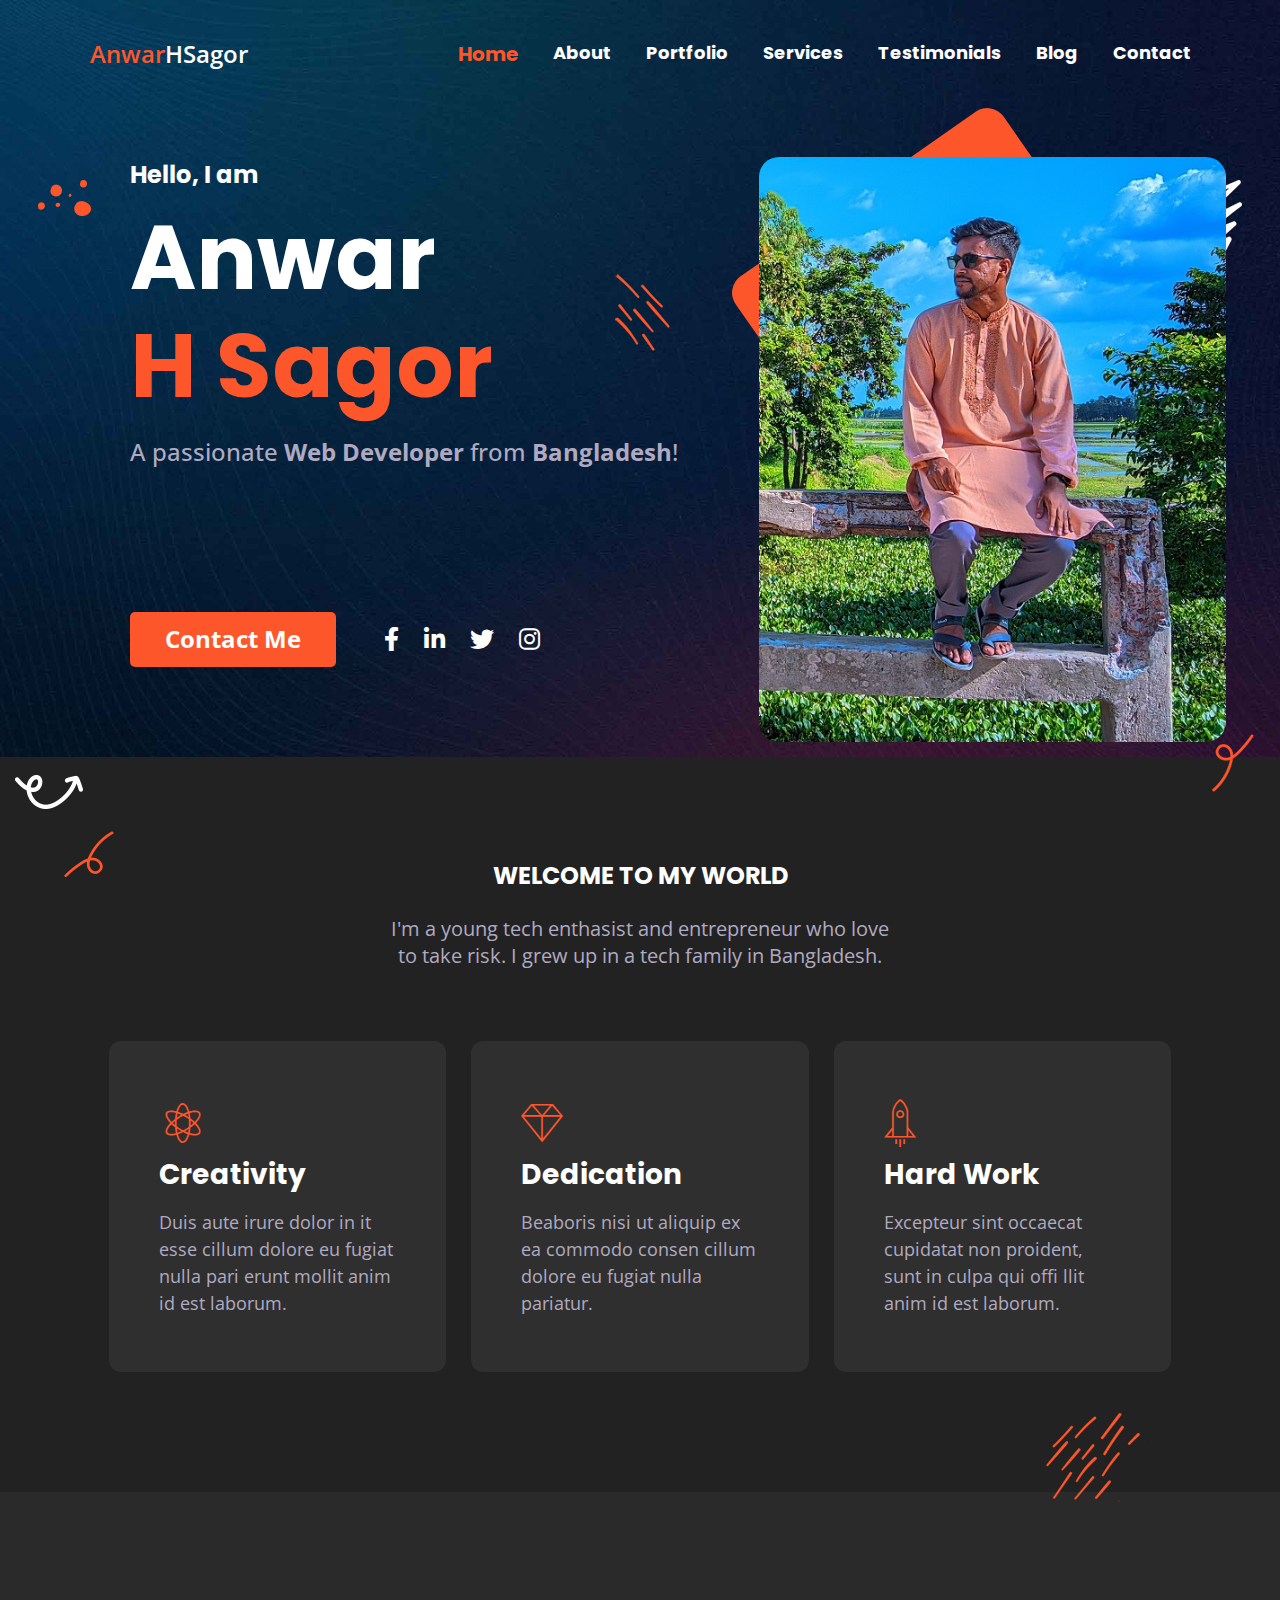
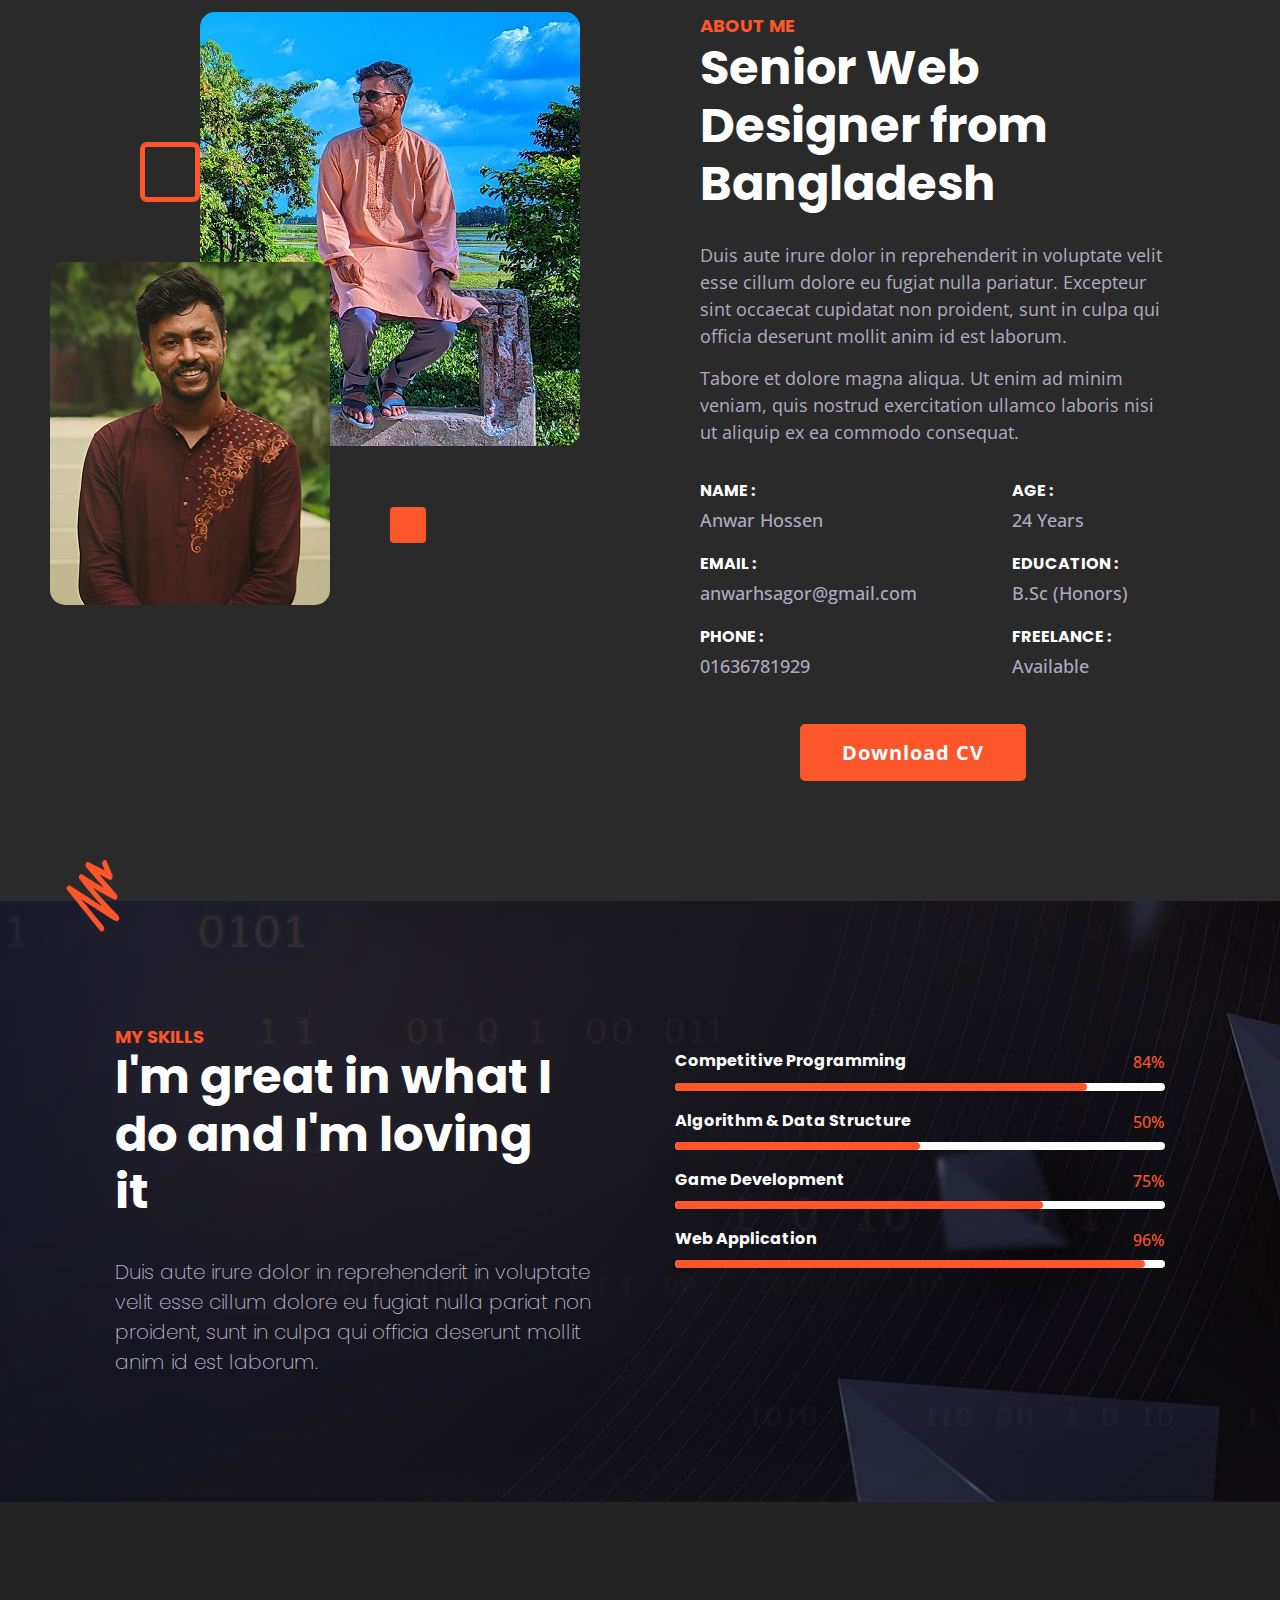
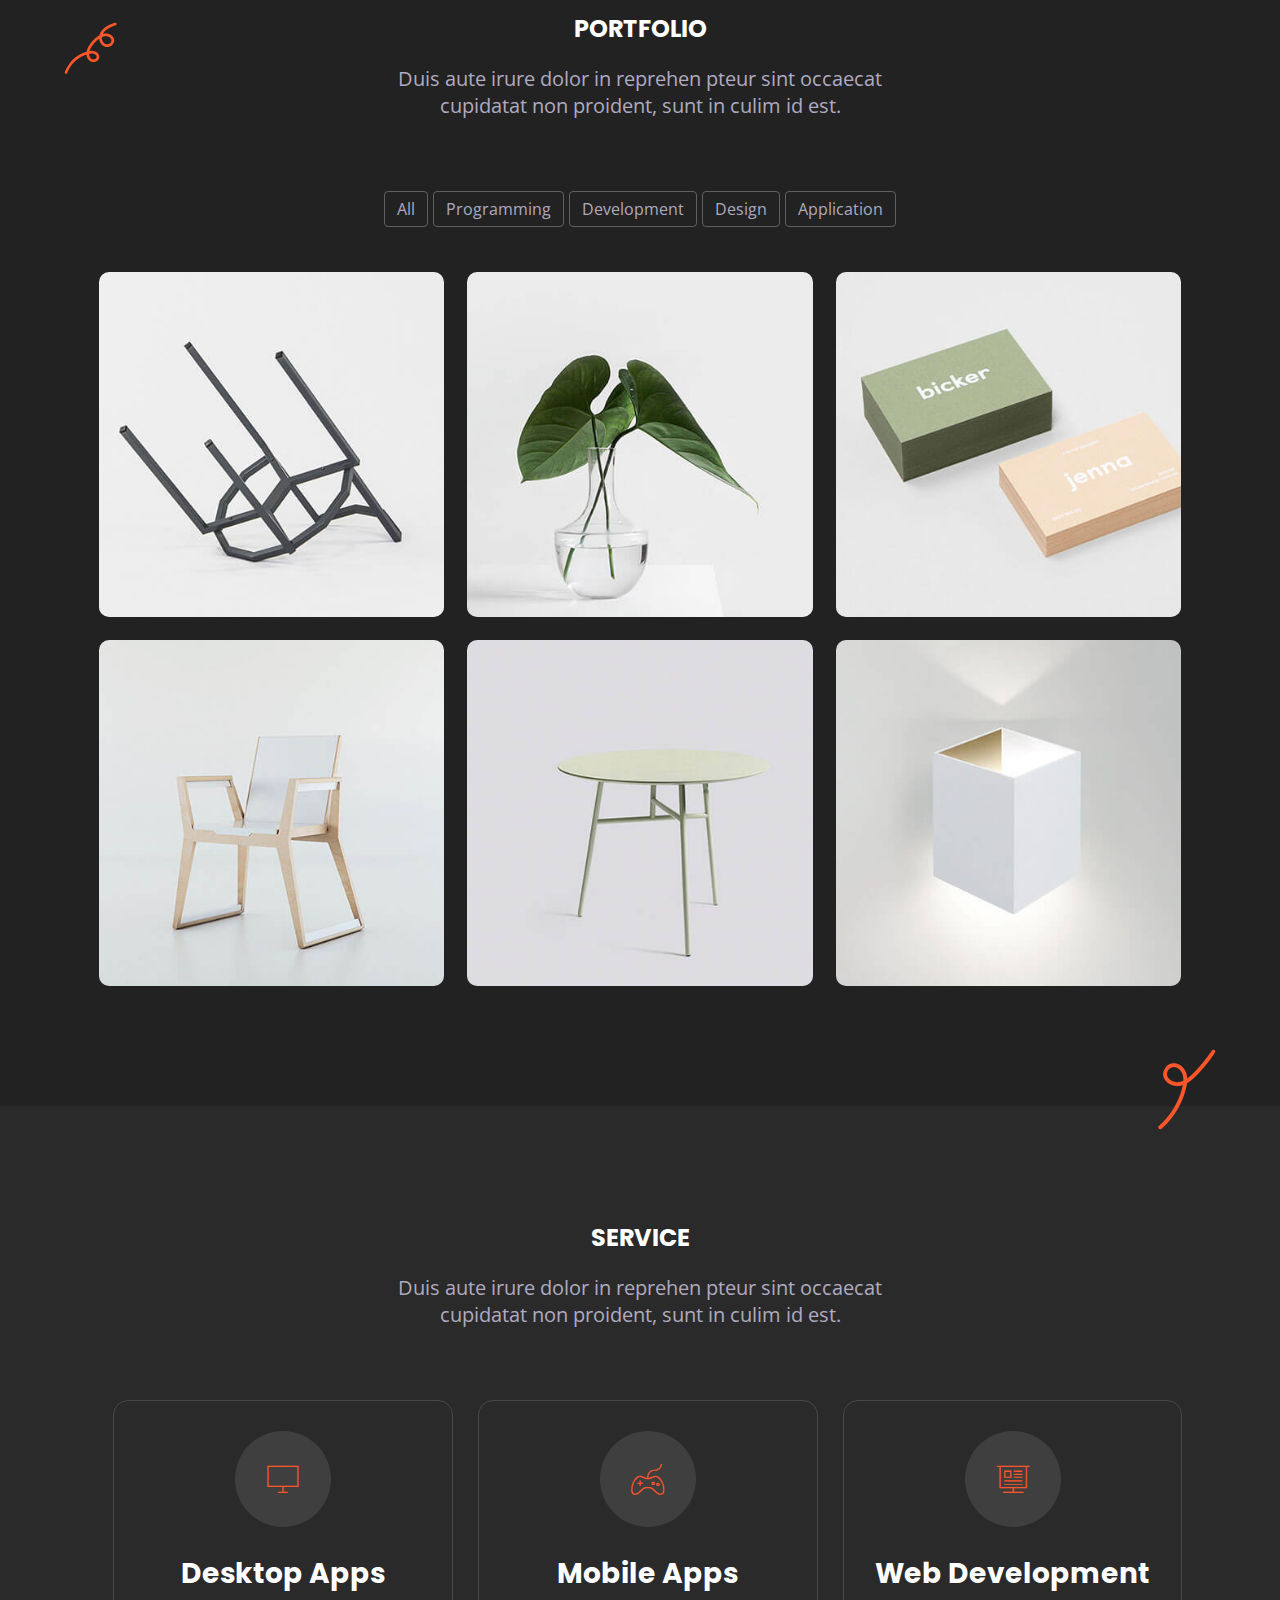
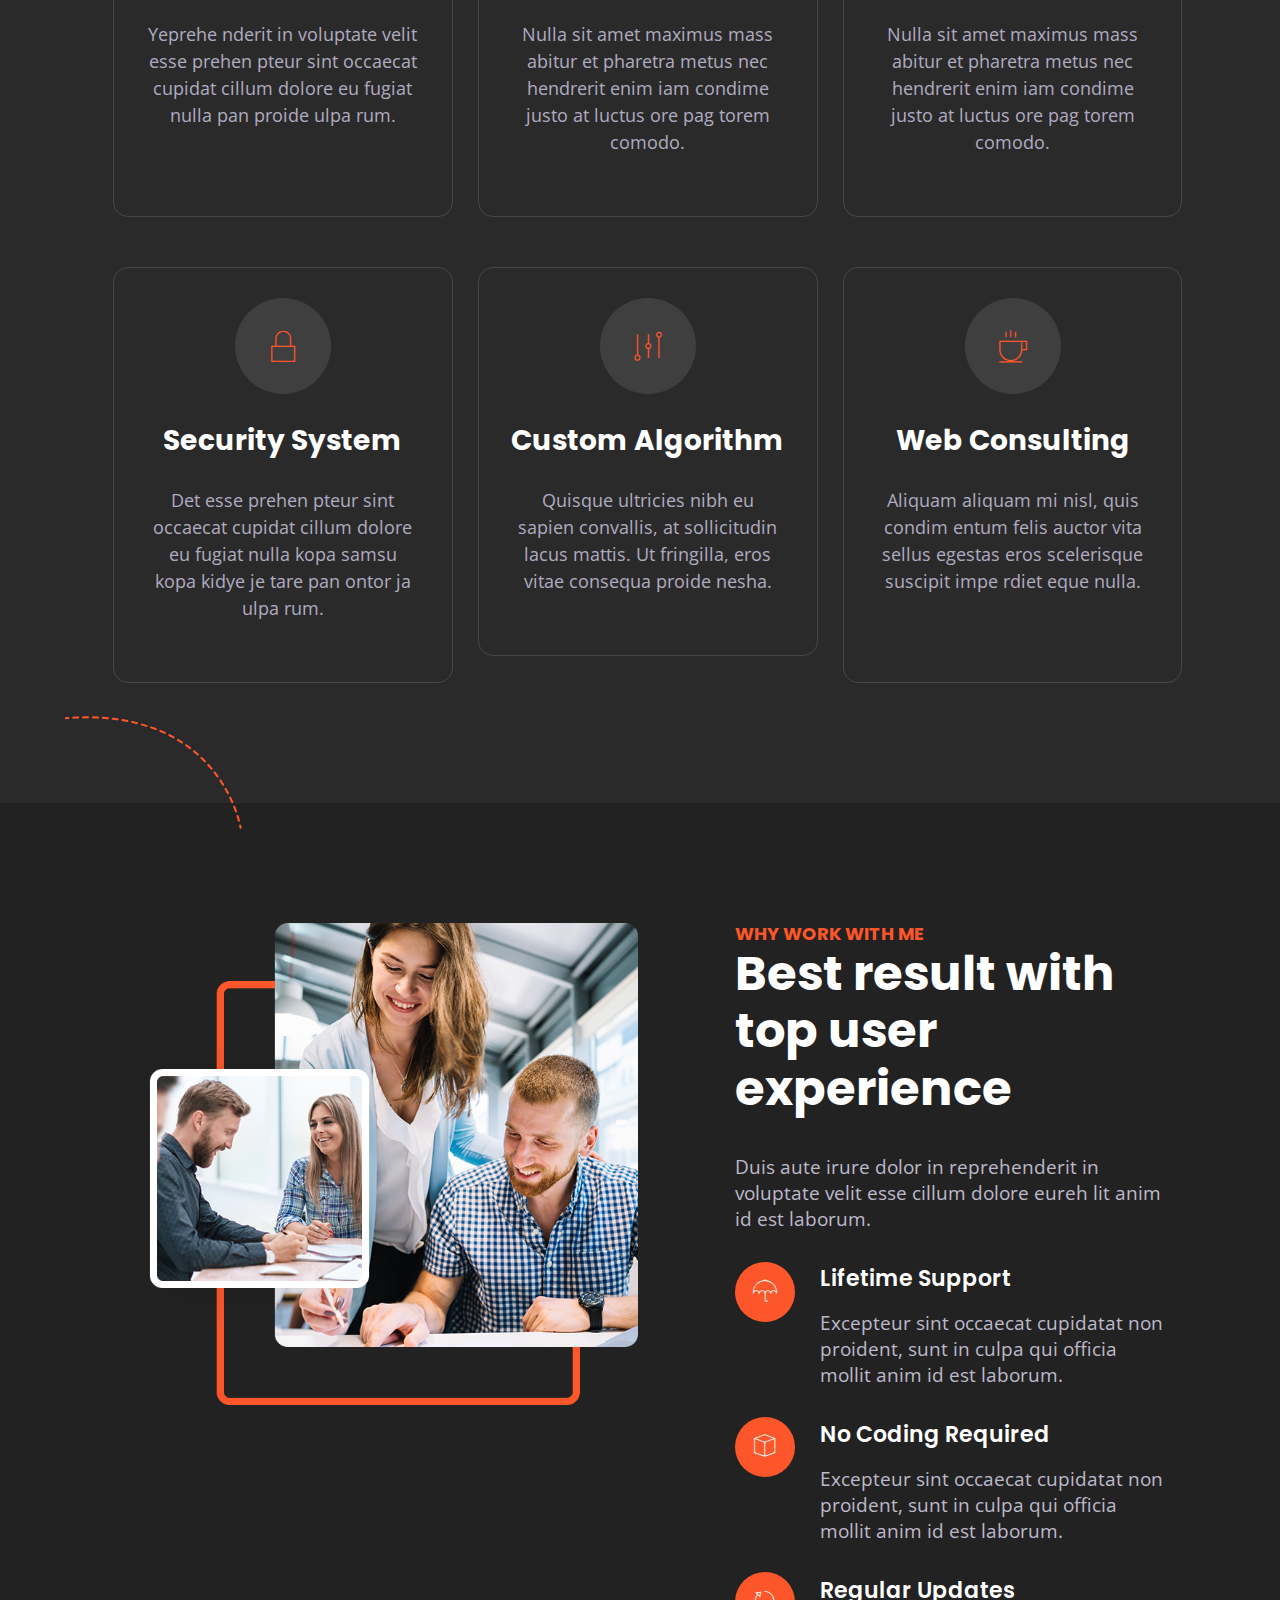
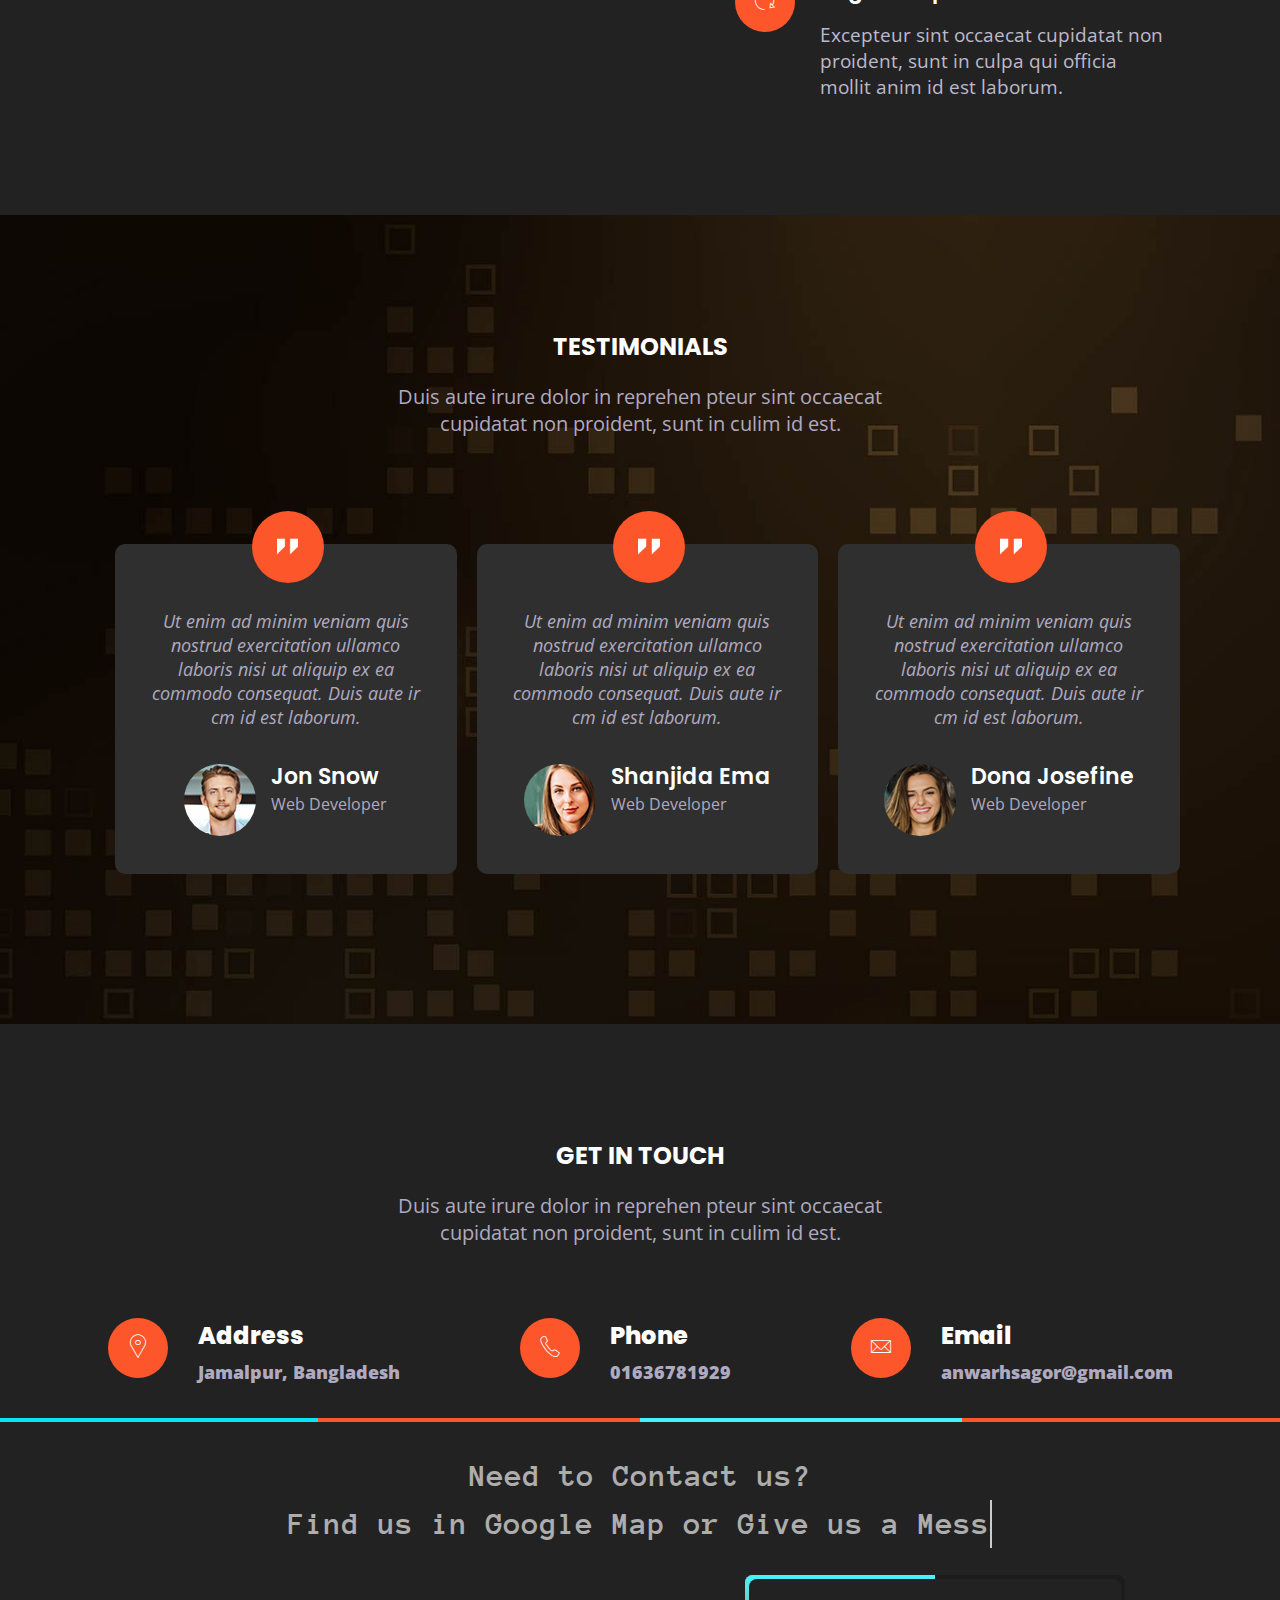
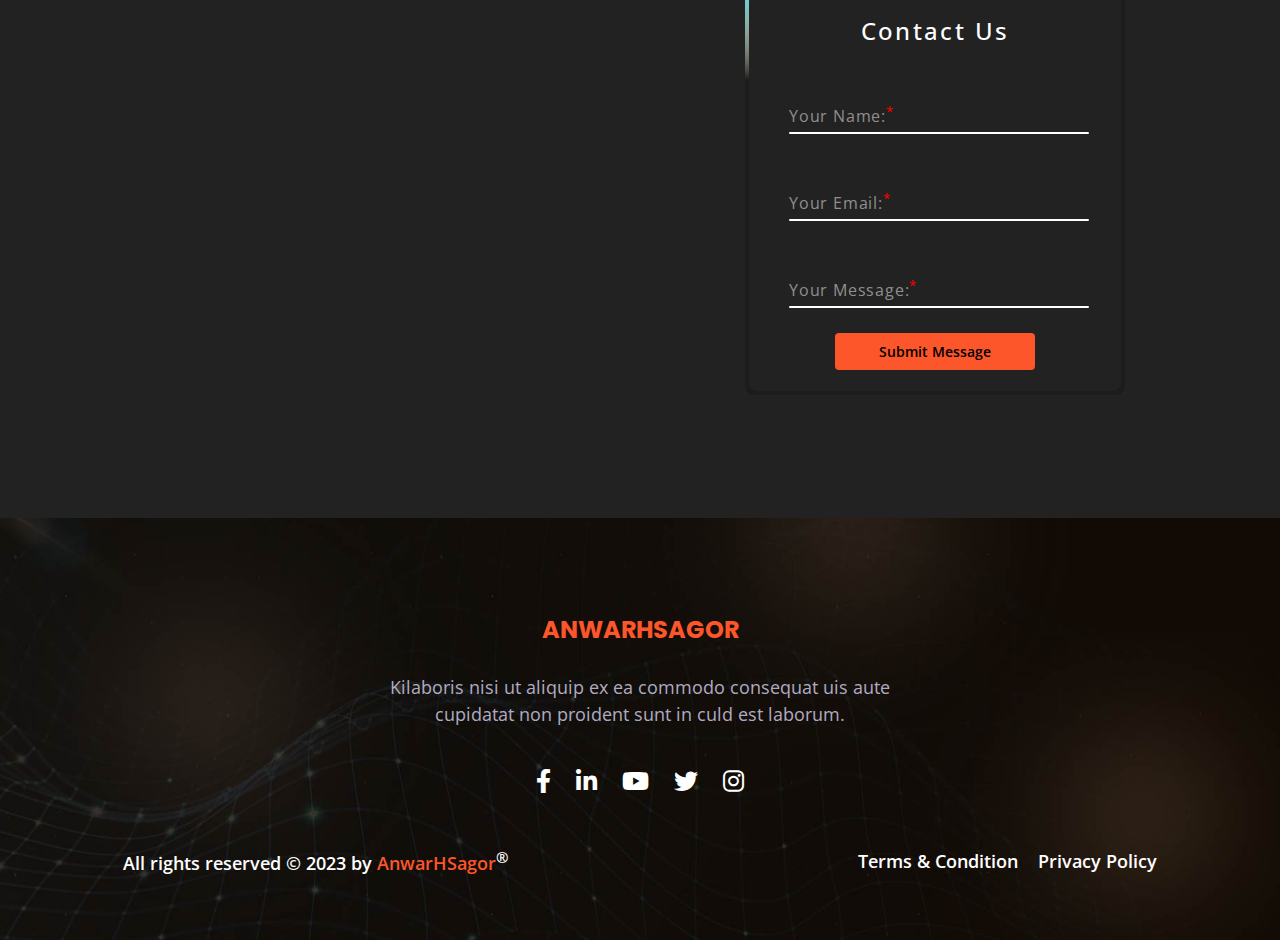
<file: index.html>
<!DOCTYPE html>
<html lang="en">
  <head>
    <meta charset="UTF-8" />
    <meta name="viewport" content="width=device-width, initial-scale=1.0" />
    <link rel="stylesheet" href="./css/all.min.css" />
    <link rel="stylesheet" href="./pe-icon-7-stroke/css/pe-icon-7-stroke.css" />
    <link rel="stylesheet" href="./pe-icon-7-stroke/css/helper.css" />
    <link rel="stylesheet" href="./css/style.css" />
    <link rel="stylesheet" href="./css/responsive.css" />
    <link rel="icon" href="./images/icon.png" />
    <title>Anwar's Portfolio</title>
  </head>
  <body>
    <!--Start of Homepage-->
    <section class="home">
      <div class="home-section">
        <!--Start of Homepage Small Pictures Animation-->

        <div class="animations">
          <img
            src="./images/hero4.png"
            alt="home-animation1"
            class="home-animation1"
          />

          <img
            src="./images/hero1.png"
            alt="home-animation2"
            class="home-animation2"
          />

          <img
            src="./images/hero5.png"
            alt="home-animation3"
            class="home-animation3"
          />

          <img
            src="./images/hero2.png"
            alt="home-animation4"
            class="home-animation4"
          />

          <img
            src="./images/hero3.png"
            alt="home-animation5"
            class="home-animation5"
          />
        </div>

        <!--End of Homepage Small Pictures Animation-->

        <!--Start of Navigation Bar Logo-->

        <div class="header">
          <div class="main-logo">
            <a class="logo" href="#"><span>Anwar</span>HSagor</a>
          </div>

          <!--End of Navigation Bar Logo-->

          <!--Start of Navigation Bar Links-->

          <div class="nav-bar">
            <nav>
              <ul>
                <li><a class="nav-home" href="#">Home</a></li>
                <li><a href="#">About</a></li>
                <li><a href="#">Portfolio</a></li>
                <li><a href="#">Services</a></li>
                <li><a href="#">Testimonials</a></li>
                <li><a href="#">Blog</a></li>
                <li><a href="./contact2.html">Contact</a></li>
              </ul>
            </nav>
          </div>
        </div>
        <!--End of Navigation Bar Links-->

        <!--Start of Homepage Content-->

        <div class="home-content">
          <div class="home-left">
            <div class="home-text">
              <h2>Hello, I am</h2>
              <h1>
                <span id="name">Anwar</span> <br />
                H Sagor
              </h1>
              <p>
                A passionate <span>Web Developer</span> from
                <span>Bangladesh</span>!
              </p>
            </div>

            <!--End of Homepage Content-->

            <!--Start of Homepage Button and Social Icons-->

            <div class="home-but-soc">
              <div class="home-button">
                <button><a href="#">Contact Me</a></button>
              </div>

              <div class="home-social">
                <ul class="social">
                  <li>
                    <a href="https://facebook.com/AnwarHSagor"
                      ><i class="fa-brands fa-facebook-f"></i
                    ></a>
                  </li>

                  <li>
                    <a href="https://linkedin.com/AnwarHSagor"
                      ><i class="fa-brands fa-linkedin-in"></i
                    ></a>
                  </li>

                  <li>
                    <a href="https://twitter.com/AnwarHSagor"
                      ><i class="fa-brands fa-twitter"></i
                    ></a>
                  </li>

                  <li>
                    <a href="https://instagram.com/raven.himu"
                      ><i class="fa-brands fa-instagram"></i
                    ></a>
                  </li>
                </ul>
              </div>
            </div>
          </div>

          <!--End of Homepage Button and Social Icons-->

          <!--Start of Homepage Main Photo-->

          <div class="home-right">
            <img src="./images/me2.jpg" alt="me" class="me" />

            <!--End of Homepage Main Photo-->

            <!-- <ul class="hero-facts">
              <li class="first-fact">
                <p>5K<sup>+</sup></p>
              </li>
              <h4>Total<br />Projects</h4>
              <li class="second-fact">
                <p>200<sup>+</sup></p>
                <h4>Worldwide <br />Clients</h4>
              </li>
            </ul> -->
          </div>
        </div>
      </div>
    </section>
    <!--End of Homepage-->

    <!--Start of Welcome Section-->
    <secton class="welcome-section">
      <div class="welcome-intro">
        <div class="welcome-container">
          <!--Welcome Head Section-->

          <div class="welcome-start">
            <h2>Welcome to My World</h2>
            <p>
              I'm a young tech enthasist and entrepreneur who love to take risk.
              I grew up in a tech family in Bangladesh.
            </p>
          </div>
          <!--Start of Welcome Intro Boxes-->

          <div class="welcome-box">
            <div class="welcome-box1">
              <div class="welcome-icon"><i class="pe-7s-science"></i></div>
              <div class="welcome-text">
                <h3>Creativity</h3>
                <p>
                  Duis aute irure dolor in it esse cillum dolore eu fugiat nulla
                  pari erunt mollit anim id est laborum.
                </p>
              </div>
            </div>

            <div class="welcome-box2">
              <div class="welcome-icon"><i class="pe-7s-diamond"></i></div>
              <div class="welcome-text">
                <h3>Dedication</h3>
                <p>
                  Beaboris nisi ut aliquip ex ea commodo consen cillum dolore eu
                  fugiat nulla pariatur.
                </p>
              </div>
            </div>

            <div class="welcome-box3">
              <div class="welcome-icon"><i class="pe-7s-rocket"></i></div>
              <div class="welcome-text">
                <h3>Hard Work</h3>
                <p>
                  Excepteur sint occaecat cupidatat non proident, sunt in culpa
                  qui offi llit anim id est laborum.
                </p>
              </div>
            </div>
          </div>

          <!--End of Welcome Intro Boxes-->

          <!--Start of Welcome Intro Small Pictures Animation-->
          <div class="intro-img">
            <img
              src="./images/intro1.png"
              alt="intro-animation"
              class="intro-animation"
            />
          </div>
          <!--End of Welcome Intro Small Pictures Animation-->
        </div>
      </div>
    </secton>
    <!--End of Welcome Section-->

    <!--Start of About Section-->

    <section class="about">
      <div class="about-me">
        <!--Start of About Small Pictures Animation 1-->
        <img
          src="./images/about1.png"
          alt="about-animation1"
          class="about-animation1"
        />
        <!--End of About Small Pictures Animation-->

        <!--Start of About Section Container-->
        <div class="about-container">
          <div class="about-img">
            <div class="img-box1"></div>
            <div class="img-box2"></div>
            <img src="./images/me12.jpg" alt="me1" class="about-me1" />
            <img src="./images/me11.jpg" alt="me2" class="about-me2" />
          </div>

          <div class="about-text">
            <div class="about-text-heading">
              <h3>About Me</h3>
              <h2>Senior Web Designer from Bangladesh</h2>
              <p>
                Duis aute irure dolor in reprehenderit in voluptate velit esse
                cillum dolore eu fugiat nulla pariatur. Excepteur sint occaecat
                cupidatat non proident, sunt in culpa qui officia deserunt
                mollit anim id est laborum.
              </p>
              <p>
                Tabore et dolore magna aliqua. Ut enim ad minim veniam, quis
                nostrud exercitation ullamco laboris nisi ut aliquip ex ea
                commodo consequat.
              </p>
            </div>

            <div class="about-text-details">
              <div class="details1">
                <h4>Name :</h4>
                <p>Anwar Hossen</p>
                <h4>Email :</h4>
                <p>anwarhsagor@gmail.com</p>
                <h4>Phone :</h4>
                <p>01636781929</p>
              </div>
              <div class="details2">
                <h4>Age :</h4>
                <p>24 Years</p>
                <h4>Education :</h4>
                <p>B.Sc (Honors)</p>
                <h4>Freelance :</h4>
                <p>Available</p>
              </div>
            </div>
            <div class="about-button">
              <button><a href="#">Download CV</a></button>
            </div>
          </div>
        </div>
        <!--End of About Section Container-->

        <!--Start of About Small Pictures Animation 2-->
        <img
          src="./images/about2.png"
          alt="about-animation2"
          class="about-animation2"
        />
        <!--End of About Small Pictures Animation 2-->
      </div>
    </section>
    <!--End of About Section-->

    <!--Start of Skill Section-->
    <section class="skill">
      <div class="skill-section">
        <div class="skill-container">
          <div class="my-skill">
            <div class="skill-intro">
              <h3>My Skills</h3>
              <h2>I'm great in what I do and I'm loving it</h2>
              <p>
                Duis aute irure dolor in reprehenderit in voluptate velit esse
                cillum dolore eu fugiat nulla pariat non proident, sunt in culpa
                qui officia deserunt mollit anim id est laborum.
              </p>
            </div>
          </div>

          <div class="skill-meter">
            <div class="meter1">
              <div class="meter-percent">
                <h4>Competitive Programming</h4>
                <p>84%</p>
              </div>
              <div class="pro-bar1">
                <div class="ach-bar1" style="max-width: 84%"></div>
              </div>
            </div>

            <div class="meter2">
              <div class="meter-percent">
                <h4>Algorithm & Data Structure</h4>
                <p>50%</p>
              </div>
              <div class="pro-bar2">
                <div class="ach-bar2" style="max-width: 50%"></div>
              </div>
            </div>

            <div class="meter3">
              <div class="meter-percent">
                <h4>Game Development</h4>
                <p>75%</p>
              </div>
              <div class="pro-bar3">
                <div class="ach-bar3" style="max-width: 75%"></div>
              </div>
            </div>

            <div class="meter4">
              <div class="meter-percent">
                <h4>Web Application</h4>
                <p>96%</p>
              </div>
              <div class="pro-bar4">
                <div class="ach-bar4" style="max-width: 96%"></div>
              </div>
            </div>
          </div>
        </div>
      </div>
    </section>

    <!--End of Skill Section-->

    <!--Start of Portfolio Section-->

    <section class="portfolio">
      <div class="portfolio-container">
        <!--Portfolio Small Pictures Animation-->
        <img
          src="./images/portfolio1.png"
          alt="portfolio-animation1"
          class="portfolio-animation1"
        />
        <img
          src="./images/portfolio2.png"
          alt="portfolio-animation2"
          class="portfolio-animation2"
        />
        <div class="portfolio-start">
          <h2>Portfolio</h2>
          <p>
            Duis aute irure dolor in reprehen pteur sint occaecat cupidatat non
            proident, sunt in culim id est.
          </p>
        </div>

        <div class="portfolio-button">
          <button class="active button" data-filter="*">All</button>
          <button class="button" class data-filter=".programming">
            Programming
          </button>
          <button class="button" class data-filter=".development">
            Development
          </button>
          <button class="button" class data-filter=".design">Design</button>
          <button class="button" class data-filter=".application">
            Application
          </button>
        </div>

        <div class="portfolio-projects">
          <div class="project-part1">
            <img src="./images/portfolio-item1.jpg" alt="portfolio-item1" />

            <img src="./images/portfolio-item2.jpg" alt="portfolio-item2" />

            <img src="./images/portfolio-item3.jpg" alt="portfolio-item3" />
          </div>

          <div class="project-part2">
            <img src="./images/portfolio-item4.jpg" alt="portfolio-item4" />

            <img src="./images/portfolio-item5.jpg" alt="portfolio-item5" />

            <img src="./images/portfolio-item6.jpg" alt="portfolio-item6" />
          </div>
        </div>
      </div>
    </section>
    <!--End of Portfolio Section-->

    <!--Start of Service Section-->

    <section class="service">
      <div class="service-section">
        <div class="service-intro">
          <h2>Service</h2>
          <p>
            Duis aute irure dolor in reprehen pteur sint occaecat cupidatat non
            proident, sunt in culim id est.
          </p>
        </div>

        <div class="service-container">
          <div class="container-box1">
            <div class="service-box">
              <div class="service-icon">
                <i class="pe-7s-monitor"></i>
              </div>
              <h3>Desktop Apps</h3>
              <p>
                Yeprehe nderit in voluptate velit esse prehen pteur sint
                occaecat cupidat cillum dolore eu fugiat nulla pan proide ulpa
                rum.
              </p>
            </div>

            <div class="service-box box-2">
              <div class="service-icon">
                <i class="pe-7s-joy"></i>
              </div>
              <h3>Mobile Apps</h3>
              <p>
                Nulla sit amet maximus mass abitur et pharetra metus nec
                hendrerit enim iam condime justo at luctus ore pag torem comodo.
              </p>
            </div>

            <div class="service-box">
              <div class="service-icon">
                <i class="pe-7s-display2"></i>
              </div>
              <h3>Web Development</h3>
              <p>
                Nulla sit amet maximus mass abitur et pharetra metus nec
                hendrerit enim iam condime justo at luctus ore pag torem comodo.
              </p>
            </div>
          </div>

          <div class="container-box2">
            <div class="service-box">
              <div class="service-icon">
                <i class="pe-7s-lock"></i>
              </div>
              <h3>Security System</h3>
              <p>
                Det esse prehen pteur sint occaecat cupidat cillum dolore eu
                fugiat nulla kopa samsu kopa kidye je tare pan ontor ja ulpa
                rum.
              </p>
            </div>

            <div class="service-box box-5">
              <div class="service-icon">
                <i class="pe-7s-edit"></i>
              </div>
              <h3>Custom Algorithm</h3>
              <p>
                Quisque ultricies nibh eu sapien convallis, at sollicitudin
                lacus mattis. Ut fringilla, eros vitae consequa proide nesha.
              </p>
            </div>

            <div class="service-box">
              <div class="service-icon">
                <i class="pe-7s-coffee"></i>
              </div>
              <h3>Web Consulting</h3>
              <p>
                Aliquam aliquam mi nisl, quis condim entum felis auctor vita
                sellus egestas eros scelerisque suscipit impe rdiet eque nulla.
              </p>
            </div>
          </div>
        </div>
        <img
          src="./images/service3.png"
          alt="service-animation"
          class="service-animation"
        />
      </div>
    </section>
    <!--End of Service Section-->

    <!--Star of Experience Section-->

    <section class="experience">
      <div class="experience-section">
        <div class="experience-container">
          <div class="exp-img">
            <img
              src="./images/feature-photo.png"
              alt="feature-photo"
              class="exp-photo"
            />
          </div>

          <div class="exp-details">
            <div class="exp-details1">
              <h3>Why Work With Me</h3>
              <h2>Best result with top user experience</h2>
              <p>
                Duis aute irure dolor in reprehenderit in voluptate velit esse
                cillum dolore eureh lit anim id est laborum.
              </p>
            </div>

            <div class="exp-details2">
              <div class="box-icons">
                <div class="box-icon1"><i class="pe-7s-umbrella"></i></div>
                <div class="box-icon2"><i class="pe-7s-box2"></i></div>
                <div class="box-icon3"><i class="pe-7s-refresh-2"></i></div>
              </div>

              <div class="box-texts">
                <div class="box-text1">
                  <h4>Lifetime Support</h4>
                  <p>
                    Excepteur sint occaecat cupidatat non proident, sunt in
                    culpa qui officia mollit anim id est laborum.
                  </p>
                </div>

                <div class="box-text2">
                  <h4>No Coding Required</h4>
                  <p>
                    Excepteur sint occaecat cupidatat non proident, sunt in
                    culpa qui officia mollit anim id est laborum.
                  </p>
                </div>

                <div class="box-text3">
                  <h4>Regular Updates</h4>
                  <p>
                    Excepteur sint occaecat cupidatat non proident, sunt in
                    culpa qui officia mollit anim id est laborum.
                  </p>
                </div>
              </div>
            </div>
          </div>
        </div>
      </div>
    </section>
    <!--End of Experience Section-->

    <!--Start of Testimonials Section-->

    <section class="testimonials">
      <div class="testimonial-section">
        <div class="testimonial-start">
          <h2>Testimonials</h2>
          <p>
            Duis aute irure dolor in reprehen pteur sint occaecat cupidatat non
            proident, sunt in culim id est.
          </p>
        </div>

        <div class="testimonial-container">
          <div class="testimonial1">
            <div class="q-box">
              <img src="./images/quote-icon.png" alt="quote" class="q-icon" />
            </div>
            <p>
              Ut enim ad minim veniam quis nostrud exercitation ullamco laboris
              nisi ut aliquip ex ea commodo consequat. Duis aute ir cm id est
              laborum.
            </p>
            <div class="author">
              <div class="author-image">
                <img
                  src="./images/author1.jpg"
                  alt="author1"
                  class="author-pic"
                />
              </div>
              <div class="author-intro">
                <h3>
                  Jon Snow <br />
                  <span>Web Developer</span>
                </h3>
              </div>
            </div>
          </div>

          <div class="testimonial2">
            <div class="q-box">
              <img src="./images/quote-icon.png" alt="quote" class="q-icon" />
            </div>
            <p>
              Ut enim ad minim veniam quis nostrud exercitation ullamco laboris
              nisi ut aliquip ex ea commodo consequat. Duis aute ir cm id est
              laborum.
            </p>
            <div class="author">
              <div class="author-image">
                <img
                  src="./images/author2.jpg"
                  alt="author2"
                  class="author-pic"
                />
              </div>
              <div class="author-intro">
                <h3>
                  Shanjida Ema <br />
                  <span>Web Developer</span>
                </h3>
              </div>
            </div>
          </div>

          <div class="testimonial3">
            <div class="q-box">
              <img src="./images/quote-icon.png" alt="quote" class="q-icon" />
            </div>
            <p>
              Ut enim ad minim veniam quis nostrud exercitation ullamco laboris
              nisi ut aliquip ex ea commodo consequat. Duis aute ir cm id est
              laborum.
            </p>
            <div class="author">
              <div class="author-image">
                <img
                  src="./images/author3.jpg"
                  alt="author3"
                  class="author-pic"
                />
              </div>
              <div class="author-intro">
                <h3>
                  Dona Josefine <br />
                  <span>Web Developer</span>
                </h3>
              </div>
            </div>
          </div>
        </div>
      </div>
    </section>
    <!--End of Testimonials Section-->

    <!--Start of Contact Section-->

    <section class="contact">
      <div class="contact-section">
        <div class="contact-intro">
          <h2>Get in Touch</h2>
          <p>
            Duis aute irure dolor in reprehen pteur sint occaecat cupidatat non
            proident, sunt in culim id est.
          </p>
        </div>
        <div class="contact-box">
          <div class="c-box1">
            <div class="c-icon">
              <i class="pe-7s-map-marker"></i>
            </div>
            <div class="c-info">
              <h2>
                Address <br />
                <span>Jamalpur, Bangladesh</span>
              </h2>
            </div>
          </div>

          <div class="c-box2">
            <div class="c-icon"><i class="pe-7s-call"></i></div>
            <div class="c-info">
              <h2>
                Phone <br />
                <span>01636781929</span>
              </h2>
            </div>
          </div>

          <div class="c-box3">
            <div class="c-icon"><i class="pe-7s-mail"></i></div>
            <div class="c-info">
              <h2>
                Email <br />
                <span>anwarhsagor@gmail.com</span>
              </h2>
            </div>
          </div>
        </div>
        <hr />
        <div class="contact-caption">
          <div class="contact-caption1">
            <h1>Need to Contact us?</h1>
          </div>
          <div class="contact-caption2">
            <h1>Find us in Google Map or Give us a Message...</h1>
          </div>
        </div>
        <div class="last-contact">
          <div class="map">
            <iframe
              class="gmap"
              src="https://www.google.com/maps/embed?pb=!1m18!1m12!1m3!1d14491.508667756825!2d89.90881549113537!3d24.765400332226765!2m3!1f0!2f0!3f0!3m2!1i1024!2i768!4f13.1!3m3!1m2!1s0x39fd842c412340c5%3A0xb85922e9c01b216d!2sDigpaith!5e0!3m2!1sbn!2sbd!4v1690969904225!5m2!1sbn!2sbd"
              width="420px"
              height="420"
              style="border: 0"
              allowfullscreen=""
              loading="lazy"
              referrerpolicy="no-referrer-when-downgrade"
            ></iframe>
          </div>

          <div class="form">
            <div class="contact-form">
              <span class="borderline"></span>
              <form action="">
                <h2>Contact Us</h2>
                <div class="inputBox">
                  <input type="text" required />
                  <span>Your Name:<sup>*</sup></span>
                  <i></i>
                </div>

                <div class="inputBox">
                  <input type="email" required />
                  <span>Your Email:<sup>*</sup></span>
                  <i></i>
                </div>

                <div class="inputBox">
                  <input type="text" required />
                  <span>Your Message:<sup>*</sup></span>
                  <i></i>
                </div>

                <input type="submit" value="Submit Message" />
              </form>
            </div>
          </div>
        </div>
      </div>
    </section>

    <!--End of Contact Section-->

    <!--Start of Footer Section-->

    <footer>
      <div class="footer-start">
        <h2>AnwarHSagor</h2>
        <p>
          Kilaboris nisi ut aliquip ex ea commodo consequat uis aute cupidatat
          non proident sunt in culd est laborum.
        </p>
      </div>

      <div class="footer-social">
        <div>
          <a href="https://facebook.com/AnwarHSagor"
            ><i class="fa-brands fa-facebook-f"></i
          ></a>
        </div>

        <div>
          <a href="https://linkedin.com/AnwarHSagor"
            ><i class="fa-brands fa-linkedin-in"></i
          ></a>
        </div>

        <div>
          <a href="https://youtube.com/z2i365"
            ><i class="fa-brands fa-youtube"></i
          ></a>
        </div>

        <div>
          <a href="https://twitter.com/AnwarHSagor"
            ><i class="fa-brands fa-twitter"></i
          ></a>
        </div>

        <div>
          <a href="https://instagram.com/raven.himu"
            ><i class="fa-brands fa-instagram"></i
          ></a>
        </div>
      </div>

      <div class="credit">
        <div class="credit1">
          <p>
            All rights reserved &copy; 2023 by
            <a href="https://facebook.com/AnwarHSagor">AnwarHSagor</a
            ><sup>&reg;</sup>
          </p>
        </div>
        <div class="credit2">
          <div><a href="#">Terms & Condition</a></div>
          <div><a href="#">Privacy Policy</a></div>
        </div>
      </div>
    </footer>

    <!--End of Footer Section-->
  </body>
</html>
</file>
<file: pe-icon-7-stroke/css/pe-icon-7-stroke.css>
@font-face {
	font-family: 'Pe-icon-7-stroke';
	src:url('../fonts/Pe-icon-7-stroke.eot?d7yf1v');
	src:url('../fonts/Pe-icon-7-stroke.eot?#iefixd7yf1v') format('embedded-opentype'),
		url('../fonts/Pe-icon-7-stroke.woff?d7yf1v') format('woff'),
		url('../fonts/Pe-icon-7-stroke.ttf?d7yf1v') format('truetype'),
		url('../fonts/Pe-icon-7-stroke.svg?d7yf1v#Pe-icon-7-stroke') format('svg');
	font-weight: normal;
	font-style: normal;
}

[class^="pe-7s-"], [class*=" pe-7s-"] {
	display: inline-block;
	font-family: 'Pe-icon-7-stroke';
	speak: none;
	font-style: normal;
	font-weight: normal;
	font-variant: normal;
	text-transform: none;
	line-height: 1;

	/* Better Font Rendering =========== */
	-webkit-font-smoothing: antialiased;
	-moz-osx-font-smoothing: grayscale;
}

.pe-7s-album:before {
	content: "\e6aa";
}
.pe-7s-arc:before {
	content: "\e6ab";
}
.pe-7s-back-2:before {
	content: "\e6ac";
}
.pe-7s-bandaid:before {
	content: "\e6ad";
}
.pe-7s-car:before {
	content: "\e6ae";
}
.pe-7s-diamond:before {
	content: "\e6af";
}
.pe-7s-door-lock:before {
	content: "\e6b0";
}
.pe-7s-eyedropper:before {
	content: "\e6b1";
}
.pe-7s-female:before {
	content: "\e6b2";
}
.pe-7s-gym:before {
	content: "\e6b3";
}
.pe-7s-hammer:before {
	content: "\e6b4";
}
.pe-7s-headphones:before {
	content: "\e6b5";
}
.pe-7s-helm:before {
	content: "\e6b6";
}
.pe-7s-hourglass:before {
	content: "\e6b7";
}
.pe-7s-leaf:before {
	content: "\e6b8";
}
.pe-7s-magic-wand:before {
	content: "\e6b9";
}
.pe-7s-male:before {
	content: "\e6ba";
}
.pe-7s-map-2:before {
	content: "\e6bb";
}
.pe-7s-next-2:before {
	content: "\e6bc";
}
.pe-7s-paint-bucket:before {
	content: "\e6bd";
}
.pe-7s-pendrive:before {
	content: "\e6be";
}
.pe-7s-photo:before {
	content: "\e6bf";
}
.pe-7s-piggy:before {
	content: "\e6c0";
}
.pe-7s-plugin:before {
	content: "\e6c1";
}
.pe-7s-refresh-2:before {
	content: "\e6c2";
}
.pe-7s-rocket:before {
	content: "\e6c3";
}
.pe-7s-settings:before {
	content: "\e6c4";
}
.pe-7s-shield:before {
	content: "\e6c5";
}
.pe-7s-smile:before {
	content: "\e6c6";
}
.pe-7s-usb:before {
	content: "\e6c7";
}
.pe-7s-vector:before {
	content: "\e6c8";
}
.pe-7s-wine:before {
	content: "\e6c9";
}
.pe-7s-cloud-upload:before {
	content: "\e68a";
}
.pe-7s-cash:before {
	content: "\e68c";
}
.pe-7s-close:before {
	content: "\e680";
}
.pe-7s-bluetooth:before {
	content: "\e68d";
}
.pe-7s-cloud-download:before {
	content: "\e68b";
}
.pe-7s-way:before {
	content: "\e68e";
}
.pe-7s-close-circle:before {
	content: "\e681";
}
.pe-7s-id:before {
	content: "\e68f";
}
.pe-7s-angle-up:before {
	content: "\e682";
}
.pe-7s-wristwatch:before {
	content: "\e690";
}
.pe-7s-angle-up-circle:before {
	content: "\e683";
}
.pe-7s-world:before {
	content: "\e691";
}
.pe-7s-angle-right:before {
	content: "\e684";
}
.pe-7s-volume:before {
	content: "\e692";
}
.pe-7s-angle-right-circle:before {
	content: "\e685";
}
.pe-7s-users:before {
	content: "\e693";
}
.pe-7s-angle-left:before {
	content: "\e686";
}
.pe-7s-user-female:before {
	content: "\e694";
}
.pe-7s-angle-left-circle:before {
	content: "\e687";
}
.pe-7s-up-arrow:before {
	content: "\e695";
}
.pe-7s-angle-down:before {
	content: "\e688";
}
.pe-7s-switch:before {
	content: "\e696";
}
.pe-7s-angle-down-circle:before {
	content: "\e689";
}
.pe-7s-scissors:before {
	content: "\e697";
}
.pe-7s-wallet:before {
	content: "\e600";
}
.pe-7s-safe:before {
	content: "\e698";
}
.pe-7s-volume2:before {
	content: "\e601";
}
.pe-7s-volume1:before {
	content: "\e602";
}
.pe-7s-voicemail:before {
	content: "\e603";
}
.pe-7s-video:before {
	content: "\e604";
}
.pe-7s-user:before {
	content: "\e605";
}
.pe-7s-upload:before {
	content: "\e606";
}
.pe-7s-unlock:before {
	content: "\e607";
}
.pe-7s-umbrella:before {
	content: "\e608";
}
.pe-7s-trash:before {
	content: "\e609";
}
.pe-7s-tools:before {
	content: "\e60a";
}
.pe-7s-timer:before {
	content: "\e60b";
}
.pe-7s-ticket:before {
	content: "\e60c";
}
.pe-7s-target:before {
	content: "\e60d";
}
.pe-7s-sun:before {
	content: "\e60e";
}
.pe-7s-study:before {
	content: "\e60f";
}
.pe-7s-stopwatch:before {
	content: "\e610";
}
.pe-7s-star:before {
	content: "\e611";
}
.pe-7s-speaker:before {
	content: "\e612";
}
.pe-7s-signal:before {
	content: "\e613";
}
.pe-7s-shuffle:before {
	content: "\e614";
}
.pe-7s-shopbag:before {
	content: "\e615";
}
.pe-7s-share:before {
	content: "\e616";
}
.pe-7s-server:before {
	content: "\e617";
}
.pe-7s-search:before {
	content: "\e618";
}
.pe-7s-film:before {
	content: "\e6a5";
}
.pe-7s-science:before {
	content: "\e619";
}
.pe-7s-disk:before {
	content: "\e6a6";
}
.pe-7s-ribbon:before {
	content: "\e61a";
}
.pe-7s-repeat:before {
	content: "\e61b";
}
.pe-7s-refresh:before {
	content: "\e61c";
}
.pe-7s-add-user:before {
	content: "\e6a9";
}
.pe-7s-refresh-cloud:before {
	content: "\e61d";
}
.pe-7s-paperclip:before {
	content: "\e69c";
}
.pe-7s-radio:before {
	content: "\e61e";
}
.pe-7s-note2:before {
	content: "\e69d";
}
.pe-7s-print:before {
	content: "\e61f";
}
.pe-7s-network:before {
	content: "\e69e";
}
.pe-7s-prev:before {
	content: "\e620";
}
.pe-7s-mute:before {
	content: "\e69f";
}
.pe-7s-power:before {
	content: "\e621";
}
.pe-7s-medal:before {
	content: "\e6a0";
}
.pe-7s-portfolio:before {
	content: "\e622";
}
.pe-7s-like2:before {
	content: "\e6a1";
}
.pe-7s-plus:before {
	content: "\e623";
}
.pe-7s-left-arrow:before {
	content: "\e6a2";
}
.pe-7s-play:before {
	content: "\e624";
}
.pe-7s-key:before {
	content: "\e6a3";
}
.pe-7s-plane:before {
	content: "\e625";
}
.pe-7s-joy:before {
	content: "\e6a4";
}
.pe-7s-photo-gallery:before {
	content: "\e626";
}
.pe-7s-pin:before {
	content: "\e69b";
}
.pe-7s-phone:before {
	content: "\e627";
}
.pe-7s-plug:before {
	content: "\e69a";
}
.pe-7s-pen:before {
	content: "\e628";
}
.pe-7s-right-arrow:before {
	content: "\e699";
}
.pe-7s-paper-plane:before {
	content: "\e629";
}
.pe-7s-delete-user:before {
	content: "\e6a7";
}
.pe-7s-paint:before {
	content: "\e62a";
}
.pe-7s-bottom-arrow:before {
	content: "\e6a8";
}
.pe-7s-notebook:before {
	content: "\e62b";
}
.pe-7s-note:before {
	content: "\e62c";
}
.pe-7s-next:before {
	content: "\e62d";
}
.pe-7s-news-paper:before {
	content: "\e62e";
}
.pe-7s-musiclist:before {
	content: "\e62f";
}
.pe-7s-music:before {
	content: "\e630";
}
.pe-7s-mouse:before {
	content: "\e631";
}
.pe-7s-more:before {
	content: "\e632";
}
.pe-7s-moon:before {
	content: "\e633";
}
.pe-7s-monitor:before {
	content: "\e634";
}
.pe-7s-micro:before {
	content: "\e635";
}
.pe-7s-menu:before {
	content: "\e636";
}
.pe-7s-map:before {
	content: "\e637";
}
.pe-7s-map-marker:before {
	content: "\e638";
}
.pe-7s-mail:before {
	content: "\e639";
}
.pe-7s-mail-open:before {
	content: "\e63a";
}
.pe-7s-mail-open-file:before {
	content: "\e63b";
}
.pe-7s-magnet:before {
	content: "\e63c";
}
.pe-7s-loop:before {
	content: "\e63d";
}
.pe-7s-look:before {
	content: "\e63e";
}
.pe-7s-lock:before {
	content: "\e63f";
}
.pe-7s-lintern:before {
	content: "\e640";
}
.pe-7s-link:before {
	content: "\e641";
}
.pe-7s-like:before {
	content: "\e642";
}
.pe-7s-light:before {
	content: "\e643";
}
.pe-7s-less:before {
	content: "\e644";
}
.pe-7s-keypad:before {
	content: "\e645";
}
.pe-7s-junk:before {
	content: "\e646";
}
.pe-7s-info:before {
	content: "\e647";
}
.pe-7s-home:before {
	content: "\e648";
}
.pe-7s-help2:before {
	content: "\e649";
}
.pe-7s-help1:before {
	content: "\e64a";
}
.pe-7s-graph3:before {
	content: "\e64b";
}
.pe-7s-graph2:before {
	content: "\e64c";
}
.pe-7s-graph1:before {
	content: "\e64d";
}
.pe-7s-graph:before {
	content: "\e64e";
}
.pe-7s-global:before {
	content: "\e64f";
}
.pe-7s-gleam:before {
	content: "\e650";
}
.pe-7s-glasses:before {
	content: "\e651";
}
.pe-7s-gift:before {
	content: "\e652";
}
.pe-7s-folder:before {
	content: "\e653";
}
.pe-7s-flag:before {
	content: "\e654";
}
.pe-7s-filter:before {
	content: "\e655";
}
.pe-7s-file:before {
	content: "\e656";
}
.pe-7s-expand1:before {
	content: "\e657";
}
.pe-7s-exapnd2:before {
	content: "\e658";
}
.pe-7s-edit:before {
	content: "\e659";
}
.pe-7s-drop:before {
	content: "\e65a";
}
.pe-7s-drawer:before {
	content: "\e65b";
}
.pe-7s-download:before {
	content: "\e65c";
}
.pe-7s-display2:before {
	content: "\e65d";
}
.pe-7s-display1:before {
	content: "\e65e";
}
.pe-7s-diskette:before {
	content: "\e65f";
}
.pe-7s-date:before {
	content: "\e660";
}
.pe-7s-cup:before {
	content: "\e661";
}
.pe-7s-culture:before {
	content: "\e662";
}
.pe-7s-crop:before {
	content: "\e663";
}
.pe-7s-credit:before {
	content: "\e664";
}
.pe-7s-copy-file:before {
	content: "\e665";
}
.pe-7s-config:before {
	content: "\e666";
}
.pe-7s-compass:before {
	content: "\e667";
}
.pe-7s-comment:before {
	content: "\e668";
}
.pe-7s-coffee:before {
	content: "\e669";
}
.pe-7s-cloud:before {
	content: "\e66a";
}
.pe-7s-clock:before {
	content: "\e66b";
}
.pe-7s-check:before {
	content: "\e66c";
}
.pe-7s-chat:before {
	content: "\e66d";
}
.pe-7s-cart:before {
	content: "\e66e";
}
.pe-7s-camera:before {
	content: "\e66f";
}
.pe-7s-call:before {
	content: "\e670";
}
.pe-7s-calculator:before {
	content: "\e671";
}
.pe-7s-browser:before {
	content: "\e672";
}
.pe-7s-box2:before {
	content: "\e673";
}
.pe-7s-box1:before {
	content: "\e674";
}
.pe-7s-bookmarks:before {
	content: "\e675";
}
.pe-7s-bicycle:before {
	content: "\e676";
}
.pe-7s-bell:before {
	content: "\e677";
}
.pe-7s-battery:before {
	content: "\e678";
}
.pe-7s-ball:before {
	content: "\e679";
}
.pe-7s-back:before {
	content: "\e67a";
}
.pe-7s-attention:before {
	content: "\e67b";
}
.pe-7s-anchor:before {
	content: "\e67c";
}
.pe-7s-albums:before {
	content: "\e67d";
}
.pe-7s-alarm:before {
	content: "\e67e";
}
.pe-7s-airplay:before {
	content: "\e67f";
}
</file>
<file: css/style.css>
@import url("https://fonts.googleapis.com/css2?family=Open+Sans:wght@300;400;500;600;700&display=swap");
@import url("https://fonts.googleapis.com/css2?family=Poppins:wght@400;500;600;700;800&display=swap");
@import url(https://fonts.googleapis.com/css?family=Anonymous+Pro);

/*Start of Universal Section*/
* {
  margin: 0;
  padding: 0;
  box-sizing: border-box;
  font-family: "Open Sans", "Poppins", sans-serif;
}

*,
::after,
::before {
  box-sizing: border-box;
}

/*Start of Home Section*/
.home-section {
  width: 100%;
  background: url(../images/hero-bg.jpg);
  background-size: cover;
  display: flex;
  flex-direction: column;
}

/*Start of Header Section*/
.header {
  padding: 37px 130px;
  display: flex;
  gap: 210px;
  justify-content: center;
  align-items: center;
  z-index: 200;
}

/*Start of Header Logo*/
.logo {
  color: #fff;
  font-size: 24px;
  text-decoration: none;
  transition: 0.5s;
  font-weight: 600;
}

.logo span {
  color: #fd562a;
}

/*Start of Navigation Bar Section*/
nav ul {
  display: flex;
  gap: 35px;
}

nav ul li {
  list-style: none;
}

nav ul li a {
  font-family: "Poppins", sans-serif;
  text-decoration: none;
  font-size: 18px;
  color: #fff;
  transition: 0.5s;
  font-weight: 700;
}

nav ul li a.nav-home {
  color: #fd562a;
  font-family: "Poppins", sans-serif;
  font-size: 20px;
  font-weight: bolder;
}

nav ul li a:hover {
  color: #fd562a;
}

/*Start of Home Content Section*/
.home-content {
  width: 100%;
  display: flex;
  flex-direction: row;
  justify-content: center;
  margin-top: 50px;
  margin-bottom: 15px;
  position: relative;
}

.home-left {
  width: 50%;
  display: flex;
  flex-direction: column;
  justify-content: space-between;
  gap: 15px;
  margin-left: 130px;
}

.home-text {
  margin-bottom: 35px;
}

.home-text h2 {
  font-size: 24px;
  color: #fff;
  transition: 0.5s;
  font-weight: 700;
  margin-bottom: 12px;
  font-family: "Poppins", sans-serif;
}

.home-text h1 {
  font-size: 90px;
  color: #fd562a;
  transition: 0.5s;
  font-weight: bolder;
  font-family: "Poppins", sans-serif;
  line-height: 1.2;
  margin-bottom: 15px;
}

.home-text h1 span {
  color: #fff;
  font-family: "Poppins", sans-serif;
}

.home-text p {
  font-size: 24px;
  color: #b0aac0;
  transition: 0.5s;
  font-weight: 500;
}

.home-text p span {
  font-weight: bolder;
}

/*Start of Button and Social Section*/
.home-but-soc {
  display: flex;
  margin-bottom: 75px;
}

.home-button button {
  background: #fd562a;
  color: #fff;
  border: none;
  outline: none;
  margin-right: 48px;
  padding: 10px 35px;
  font-size: 24px;
  border-radius: 5px;
  font-weight: 600;
  cursor: pointer;
  transition: 0.5s;
  font-family: "Poppins", sans-serif;
  font-weight: bold;
}

.home-button button:hover {
  background: #774691;
}

.home-button button a {
  text-decoration: none;
  color: white;
}

/*Start of Social Icon Section*/
.home-social {
  margin-top: 10px;
}

.social {
  display: flex;
  gap: 25px;
}

.social li {
  list-style: none;
}

.social li a {
  text-decoration: none;
  font-size: 24px;
  color: #fff;
}

.social li a:hover {
  color: #fd562a;
}

/*Start of Main Image and Animation Section*/
/*Main Photo*/

.me {
  max-height: 65vh;
  border-radius: 20px;
}

.home-right {
  width: 50%;
  display: flex;
  justify-content: center;
  z-index: 200;
  /* transform-style: preserve-3d; */
}

.home-right::after {
  content: "";
  width: 327px;
  height: 409.25px;
  position: absolute;
  top: 0;
  right: 141px;
  background: #fd562a;
  transform: rotate(-35deg);
  animation: img-rotate 8s infinite;
  border-radius: 20px;
  z-index: -1;
}

/*Start of Main Image Animation Keyframes*/
@keyframes img-rotate {
  0% {
    transform: rotate(-30deg);
  }
  50% {
    transform: rotate(-45deg);
  }
  100% {
    transform: rotate(-30deg);
  }
}

/* @keyframes img-rotate {
  0% {
    rotate: 90deg;
  }

  20% {
    rotate: 45deg;
  }

  40% {
    rotate: 15deg;
  }

  60% {
    rotate: -15deg;
  }

  80% {
    rotate: 45deg;
  }

  100% {
    rotate: 90deg;
  }
} */

/*Start of Welcome Section*/
.welcome-intro {
  width: 100%;
  background-color: #222222;
}

.welcome-container {
  width: 100%;
  padding-top: 105px;
  padding-bottom: 120px;
  position: relative;
}

.welcome-start {
  width: 40%;
  margin-left: auto;
  margin-right: auto;
  text-align: center;
  margin-bottom: 72px;
}

.welcome-start h2 {
  color: #fff;
  font-size: 24px;
  line-height: 1.2;
  font-family: "Poppins", sans-serif;
  font-weight: 700;
  text-align: center;
  text-transform: uppercase;
  margin-bottom: 24px;
}

.welcome-start p {
  color: #b0aac0;
  text-align: center;
  font-size: 20px;
  font-weight: 400;
}

/*Start of Welcome Box Section*/
.welcome-box {
  width: 100%;
  display: flex;
  flex-direction: row;
  justify-content: center;
  gap: 25px;
  padding: 0 60px;
}

.welcome-box1,
.welcome-box2,
.welcome-box3 {
  background-color: #2f2f2f;
  width: 29.1%;
  border-radius: 12px;
}

.welcome-box2 {
  height: 98%;
}

.welcome-icon {
  font-size: 48px;
  color: #fd562a;
  padding-left: 50px;
  padding-top: 52px;
}

.welcome-text {
  padding-bottom: 55px;
  padding-left: 50px;
}

.welcome-box1 h3,
.welcome-box2 h3,
.welcome-box3 h3 {
  color: #fff;
  font-size: 28px;
  font-family: "Poppins", sans-serif;
  font-weight: 700;
  line-height: 1.2;
  margin-bottom: 18px;
}

.welcome-box1 p,
.welcome-box2 p,
.welcome-box3 p {
  color: #b0aac0;
  font-size: 18px;
  line-height: 1.5;
  text-align: left;
  font-weight: 400;
  padding-right: 50px;
}

/*Start of About Section*/
.about-me {
  width: 100%;
  background: #2a2a2a;
  position: relative;
}

.about-container {
  width: 100%;
  display: flex;
  flex-direction: row;
  gap: 20px;
  padding-bottom: 120px;
  padding-top: 120px;
}

.about-img {
  width: 50%;
  position: relative;
}

.img-box1 {
  width: 60px;
  height: 60px;
  border-radius: 7px;
  border: 5px solid #fd562a;
  position: absolute;
  top: 130px;
  left: 140px;
}

.img-box2 {
  width: 36px;
  height: 36px;
  background: #fd562a;
  border-radius: 4px;
  position: absolute;
  left: 390px;
  top: 495px;
}

.about-me1 {
  position: absolute;
  max-width: 100%;
  left: 200px;
  border-radius: 15px;
}

.about-me2 {
  position: absolute;
  max-width: 50%;
  left: 50px;
  top: 250px;
  border-radius: 15px;
}

.about-text {
  width: 50%;
  display: flex;
  flex-direction: column;
  justify-content: start;
  align-items: flex-start;
}

.about-text-heading {
  width: 80%;
  display: flex;
  flex-direction: column;
}

.about-text-heading h3 {
  color: #fd562a;
  font-size: 18px;
  font-family: "Poppins", sans-serif;
  text-transform: uppercase;
  font-weight: 700;
}

.about-text-heading h2 {
  color: #fff;
  font-size: 48px;
  font-weight: 700;
  font-family: "Poppins", sans-serif;
  margin-bottom: 30px;
  line-height: 1.2;
}

.about-text-heading p {
  color: #b0aac0;
  margin-bottom: 15px;
  font-size: 18px;
  font-weight: 400;
  line-height: 1.5;
}

.about-text-details {
  display: flex;
  justify-content: flex-start;
  gap: 95px;
  margin-top: 20px;
}

.details1 h4,
.details2 h4 {
  text-transform: uppercase;
  font-size: 16px;
  margin-bottom: 4px;
  font-family: "Poppins", sans-serif;
  font-weight: 650;
  line-height: 1.2;
  color: #fff;
}

.details1 p,
.details2 p {
  color: #b0aac0;
  margin-top: 10px;
  margin-bottom: 22px;
  line-height: 1.2;
  font-size: 18px;
  font-weight: 500;
  font-family: "Open Sans", sans-serif;
}

.about-button button {
  background: #fd562a;
  color: #fff;
  border: none;
  outline: none;
  margin-top: 25px;
  margin-left: 100px;
  padding: 15px 42px;
  font-size: 1.25em;
  letter-spacing: 0.05em;
  margin-right: 20px;
  border-radius: 5px;
  cursor: pointer;
  transition: 0.5s;
  font-weight: bold;
}

.about-button button a {
  text-decoration: none;
  color: white;
}

.about-button button:hover {
  background: #774691;
}

/*Start of Skill Section*/
.skill-section {
  width: 100%;
  background: url(../images/skill-bg.jpg) no-repeat center center;
  background-size: cover;
}

.skill-container {
  width: 100%;
  display: flex;
  gap: 70px;
  padding-top: 125px;
  padding-bottom: 125px;
}

.my-skill {
  width: 50%;
  margin-left: 115px;
}

.my-skill h3 {
  color: #fd562a;
  font-size: 18px;
  text-transform: uppercase;
  font-weight: 650;
  line-height: 1.2;
  font-family: "Poppins", sans-serif;
}

.my-skill h2 {
  width: 90%;
  color: #fff;
  font-size: 48px;
  font-weight: 700;
  line-height: 1.2;
  margin-bottom: 36px;
  font-family: "Poppins", sans-serif;
}

.my-skill p {
  color: #bdb9cb;
  font-size: 20px;
  line-height: 1.5;
  font-weight: 200;
  font-family: "Poppins", sans-serif;
}

.skill-meter {
  width: 50%;
  margin-top: 25px;
  margin-right: 115px;
}

.meter-percent {
  display: flex;
  gap: 100px;
  justify-content: space-between;
}

.meter-percent h4 {
  color: #fff;
  font-size: 16px;
  margin-bottom: 12px;
  font-weight: 700;
  line-height: 1.2;
  font-family: "Poppins", sans-serif;
}
.meter-percent p {
  color: #fd562a;
  font-weight: 500;
}

/*Start of Skil Bar and Skill Bar Animation*/

.pro-bar1,
.pro-bar2,
.pro-bar3,
.pro-bar4 {
  height: 8px;
  width: 100%;
  background: #fff;
  border-radius: 4px;
  margin-bottom: 20px;
}

.ach-bar1,
.ach-bar2,
.ach-bar3,
.ach-bar4 {
  height: 8px;
  background: #fd562a;
  border-radius: 4px;
  position: relative;
  animation: fillBars 2.5s 1;
}

.ach-bar1::before,
.ach-bar2::before,
.ach-bar3::before,
.ach-bar4::before {
  content: "";
  position: absolute;
  transform: translateX(50%);
}

.ach-bar1::after,
.ach-bar2::after,
.ach-bar3::after,
.ach-bar4::after {
  content: "";
  position: absolute;
  transform: translateX(50%) rotate(45deg);
}

@keyframes fillBars {
  from {
    width: 0;
  }

  to {
    width: 100%;
  }
}
/*End of Skill Section*/

/*Start of Portfolio Section*/

.portfolio-container {
  width: 100%;
  padding-top: 115px;
  padding-bottom: 120px;
  position: relative;
  background-color: #222222;
  display: flex;
  flex-direction: column;
}

.portfolio-start {
  width: 40%;
  margin-left: auto;
  margin-right: auto;
  margin-bottom: 72px;
}

.portfolio-start h2 {
  color: #fff;
  text-align: center;
  text-transform: uppercase;
  font-size: 24px;
  line-height: 1;
  margin-bottom: 24px;
  font-family: "Poppins", sans-serif;
}

.portfolio-start p {
  color: #b0aac0;
  text-align: center;
  font-size: 20px;
  font-weight: 400;
}

.portfolio-button {
  display: flex;
  justify-content: center;
  gap: 5px;
}

.portfolio-button .button {
  color: #b0aac0;
  border: 1px solid #606060;
  border-radius: 4px;
  background: transparent;
  padding: 6px 12px;
  font-size: 16px;
  cursor: pointer;
}

.portfolio-button .button:hover {
  border: 1px solid #fd562a;
}

.portfolio-button .button:active,
.portfolio-button .button:focus {
  background: #fd562a;
  color: #fff;
  cursor: pointer;
  border: none;
}

/* .portfolio-button .active {
  background: #fd562a;
  border: none;
  color: #fff;
  border-radius: 4px;
  padding: 6px 12px;
  font-size: 16px;
  cursor: pointer;
  box-shadow: inset;
} */

.portfolio-projects {
  display: flex;
  flex-direction: column;
  gap: 23px;
  justify-content: center;
  align-items: center;
  margin-top: 45px;
}

.project-part1,
.project-part2 {
  display: flex;
  flex-direction: row;
  gap: 23px;
  justify-content: center;
  align-items: center;
  margin: auto;
}

.project-part1 img,
.project-part2 img {
  width: 27%;
  height: 27%;
  border-radius: 10px;
}
/*End of Portfolio Section*/

/*Start of Service Section*/

.service-section {
  width: 100%;
  position: relative;
  background-color: #2a2a2a;
  padding-top: 120px;
  padding-bottom: 120px;
  display: flex;
  flex-direction: column;
}

.service-intro {
  width: 40%;
  margin-left: auto;
  margin-right: auto;
  display: block;
  margin-bottom: 72px;
}

.service-intro h2 {
  color: #fff;
  text-align: center;
  text-transform: uppercase;
  font-size: 24px;
  line-height: 1;
  margin-bottom: 24px;
  font-family: "Poppins", sans-serif;
}

.service-intro p {
  color: #b0aac0;
  text-align: center;
  font-size: 20px;
  font-weight: 400;
}

.service-container {
  width: 100%;
  display: flex;
  flex-direction: column;
  gap: 50px;
}

.container-box1,
.container-box2 {
  width: 90%;
  display: flex;
  gap: 25px;
  flex-direction: row;
  margin-right: 113px;
  margin-left: 113px;
}

.service-box {
  width: 29.5%;
  border: 1px solid #474747;
  text-align: center;
  border-radius: 15px;
}

.box-2 {
  height: 107%;
}

.box-5 {
  height: 93%;
}

.service-box h3 {
  color: #fff;
  margin-bottom: 30px;
  font-size: 28px;
  font-family: "Poppins", sans-serif;
  font-weight: 700;
  line-height: 1.2;
}

.service-box p {
  color: #b0aac0;
  font-size: 18px;
  font-weight: 400;
  line-height: 1.5;
  margin-right: 32.5px;
  margin-left: 32.5px;
  padding-bottom: 60px;
}

.service-icon {
  width: 96px;
  height: 96px;
  background: rgba(255, 255, 255, 0.1);
  border-radius: 50%;
  font-size: 36px;
  color: #fd562a;
  margin: auto;
  margin-top: 30px;
  margin-bottom: 30px;
  position: relative;
}

.service-icon:hover {
  background: #fd562a;
  color: #fff;
}

.service-icon i {
  position: absolute;
  left: 50%;
  top: 50%;
  transform: translate(-50%, -50%);
  transition: 0.5s;
}
/*End of Service Section*/

/*Start of Experience Section*/

.experience-section {
  width: 100%;
  /* height: 150vh; */
  background-color: #222222;
  padding-top: 120px;
  padding-bottom: 85px;
}

.experience-container {
  width: 100%;
  display: flex;
  flex-direction: row;
  gap: 120px;
}

.exp-img {
  width: 50%;
}

.exp-photo {
  width: 95%;
  margin-left: 120px;
}

.exp-details {
  width: 50%;
  display: flex;
  flex-direction: column;
  margin-left: 70px;
}

.exp-details1 {
  width: 80%;
}

.exp-details2 {
  width: 80%;
  display: flex;
}

.exp-details1 h3 {
  color: #fd562a;
  font-size: 18px;
  text-transform: uppercase;
  font-weight: 650;
  line-height: 1.2;
  font-family: "Poppins", sans-serif;
}

.exp-details1 h2 {
  color: #fff;
  font-size: 48px;
  font-weight: 650;
  line-height: 1.2;
  margin-bottom: 36px;
  font-family: "Poppins", sans-serif;
}

.exp-details2 h4 {
  color: #fff;
  font-size: 22px;
  font-weight: 600;
  margin-bottom: 15px;
  font-family: "Poppins", sans-serif;
}

.exp-details1 p,
.exp-details2 p {
  color: #bdb9cb;
  font-size: 19px;
  font-weight: 400;
  margin-bottom: 30px;
}

.box-icon1,
.box-icon2,
.box-icon3 {
  width: 60px;
  height: 60px;
  background: #fd562a;
  color: #fff;
  font-size: 24px;
  text-align: center;
  border-radius: 50%;
  line-height: 60px;
  margin-right: 25px;
  margin-bottom: 95px;
}

/*Start of Testimonial Section*/

.testimonial-section {
  width: 100%;
  /* height: 800px; */
  background: url(../images/testimonial-bg.jpg) no-repeat center center;
  background-size: cover;
  padding-top: 120px;
  padding-bottom: 150px;
}

.testimonial-start {
  width: 40%;
  margin-left: auto;
  margin-right: auto;
  margin-bottom: 72px;
  padding-bottom: 35px;
}

.testimonial-start h2 {
  color: #fff;
  text-align: center;
  text-transform: uppercase;
  font-size: 24px;
  line-height: 1;
  margin-bottom: 24px;
  font-family: "Poppins", sans-serif;
}

.testimonial-start p {
  color: #b0aac0;
  text-align: center;
  font-size: 20px;
  font-weight: 400;
}

.testimonial-container {
  width: 90%;
  display: flex;
  flex-direction: row;
  gap: 20px;
  margin-top: 45px;
  margin-left: 115px;
  margin-right: 115px;
}

.testimonial1,
.testimonial2,
.testimonial3 {
  width: 29.65%;
  height: 330px;
  background: #2f2f2f;
  border-radius: 10px;
  position: relative;
}

.q-box {
  width: 72px;
  height: 72px;
  background: #fd562a;
  border-radius: 50%;
  position: absolute;
  top: -10%;
  left: 40%;
}

.q-icon {
  width: 30%;
  position: absolute;
  top: 25px;
  left: 35%;
}

.testimonial1 p,
.testimonial2 p,
.testimonial3 p {
  position: absolute;
  margin-top: 65px;
  margin-bottom: 30px;
  margin-left: 35px;
  margin-right: 35px;
  color: #b0aac0;
  font-style: italic;
  font-size: 18px;
  font-weight: 400;
  text-align: center;
}

.author {
  display: flex;
  justify-content: center;
  margin-top: 220px;
  gap: 15px;
}

.author-image img {
  width: 72px;
  height: 72px;
  border-radius: 50%;
}

.author-intro h3 {
  color: white;
  font-size: 22px;
  font-weight: 600;
  font-family: "Poppins", sans-serif;
  line-height: 1.2;
}

.author-intro h3 span {
  color: #b0aac0;
  font-size: 16px;
  font-weight: 400;
}

/*Start of Contact Section*/

.contact-section {
  width: 100%;
  padding-top: 120px;
  padding-bottom: 120px;
  background-color: #222222;
}

.contact-intro {
  width: 40%;
  margin-left: auto;
  margin-right: auto;
  margin-bottom: 72px;
}

.contact-intro h2 {
  color: #fff;
  text-align: center;
  text-transform: uppercase;
  font-size: 24px;
  line-height: 1;
  margin-bottom: 24px;
  font-family: "Poppins", sans-serif;
}

.contact-intro p {
  color: #b0aac0;
  text-align: center;
  font-size: 20px;
  font-weight: 400;
}

.contact-box {
  display: flex;
  flex-direction: row;
  gap: 120px;
  justify-content: center;
  margin-bottom: 30px;
}

.c-box1,
.c-box2,
.c-box3 {
  display: flex;
  flex-direction: row;
  gap: 30px;
}

.c-icon {
  width: 60px;
  height: 60px;
  background: #fd562a;
  color: #fff;
  font-size: 24px;
  text-align: center;
  border-radius: 50%;
  line-height: 60px;
}

.c-info h2 {
  color: #fff;
  font-size: 24px;
  font-weight: 800;
  font-family: "Poppins", sans-serif;
}

.c-info h2 span {
  color: #b0aac0;
  font-size: 18px;
}

hr {
  height: 2.5px;
  margin-top: 10px;
  margin-bottom: 10px;
  /* background-color: #fd562a; */
  border: 2.5px dashed;
  border-image: linear-gradient(
      to right,
      #05e6f7 25%,
      #fd562a 25%,
      #fd562a 50%,
      #45f3ff 50%,
      #45f3ff 75%,
      #fd562a 75%
    )
    5;
}

.contact-caption {
  margin-top: 30px;
  margin-bottom: 15px;
}

.contact-caption1,
.contact-caption2 {
  width: 50%;
  margin: auto;
  text-align: center;
  display: flex;
  justify-content: center;
  align-items: center;
}

.contact-caption1 h1 {
  position: relative;
  color: hsl(0, 0%, 68%);
  font-weight: bold;
  font-family: "Anonymous Pro", monospace;
  letter-spacing: 1px;
  line-height: 1.5;
  overflow: hidden;
  /* border-right: 2px solid hsl(0, 0%, 80%); */
  white-space: nowrap;
  animation: typewriter 4s steps(44) 1s 1 normal both;
  /* blinkTextCursor 500ms infinite; */
}

.contact-caption2 h1 {
  position: relative;
  color: hsl(0, 0%, 68%);
  font-weight: bold;
  font-family: "Anonymous Pro", monospace;
  letter-spacing: 1px;
  line-height: 1.5;
  overflow: hidden;
  border-right: 2px solid hsl(0, 0%, 80%);
  white-space: nowrap;
  animation: typewriter 4s steps(44) 1s 2 normal both,
    blinkTextCursor 500ms infinite;
  animation-delay: 3s;
}

@keyframes typewriter {
  from {
    width: 0;
  }
  to {
    width: 100%;
  }
}
@keyframes blinkTextCursor {
  from {
    border-right-color: hsl(0, 0%, 80%);
  }
  to {
    border-right-color: transparent;
  }
}

.last-contact {
  display: flex;
  gap: 20px;
  flex-direction: row;
  justify-content: center;
  align-items: center;
  margin-top: 25px;
}

.gmap {
  border-radius: 10px;
}

/*Form*/

.form {
  display: flex;
  justify-content: center;
  align-items: center;
  background: #23242a;
  margin-left: 150px;
}

.contact-form {
  position: relative;
  width: 380px;
  height: 420px;
  background: #1c1c1c;
  border-radius: 8px;
  overflow: hidden;
}

.contact-form::before {
  content: "";
  position: absolute;
  top: -50%;
  left: -50%;
  width: 380px;
  height: 420px;
  background: linear-gradient(
    0deg,
    transparent,
    transparent,
    #45f3ff,
    #45f3ff,
    #45f3ff
  );
  z-index: 1;
  transform-origin: bottom right;
  animation: animateborder 6s linear infinite;
}

.contact-form::after {
  content: "";
  position: absolute;
  top: -50%;
  left: -50%;
  width: 380px;
  height: 420px;
  background: linear-gradient(
    0deg,
    transparent,
    transparent,
    #45f3ff,
    #45f3ff,
    #45f3ff
  );
  z-index: 1;
  transform-origin: bottom right;
  animation: animateborder 6s linear infinite;
  animation-delay: -3s;
}

.borderline {
  position: absolute;
  top: 0;
  inset: 0;
}

.borderline::before {
  content: "";
  position: absolute;
  top: -50%;
  left: -50%;
  width: 380px;
  height: 420px;
  background: linear-gradient(
    0deg,
    transparent,
    transparent,
    #fd562a,
    #fd562a,
    #fd562a
  );
  z-index: 1;
  transform-origin: bottom right;
  animation: animateborder 6s linear infinite;
  animation-delay: -1.5s;
}

.borderline::after {
  content: "";
  position: absolute;
  top: -50%;
  left: -50%;
  width: 380px;
  height: 420px;
  background: linear-gradient(
    0deg,
    transparent,
    transparent,
    #fd562a,
    #fd562a,
    #fd562a
  );
  z-index: 1;
  transform-origin: bottom right;
  animation: animateborder 6s linear infinite;
  animation-delay: -4.5s;
}

@keyframes animateborder {
  0% {
    transform: rotate(0deg);
  }
  100% {
    transform: rotate(360deg);
  }
}

.contact-form form {
  position: absolute;
  inset: 4px;
  background: #222;
  padding: 35px 40px;
  border-radius: 8px;
  z-index: 2;
  display: flex;
  flex-direction: column;
  font-family: "Poppins", sans-serif;
}

.contact-form form h2 {
  color: #fff;
  font-weight: 500;
  text-align: center;
  letter-spacing: 0.1em;
}

.contact-form form .inputBox {
  position: relative;
  width: 300px;
  margin-top: 35px;
}

.contact-form form .inputBox input {
  position: relative;
  width: 100%;
  padding: 20px 10px 10px;
  background: transparent;
  border: none;
  outline: none;
  box-shadow: none;
  color: #23242a;
  font-size: 1em;
  letter-spacing: 0.05em;
  transition: 0.5s;
  z-index: 10;
}

.contact-form form .inputBox span {
  position: absolute;
  left: 0;
  padding: 20px 0px 10px;
  pointer-events: none;
  color: #8f8f8f;
  font-size: 1em;
  letter-spacing: 0.05em;
  transition: 0.5s;
}

.contact-form form .inputBox span sup {
  color: red;
}

.contact-form form .inputBox input:valid ~ span,
.contact-form form .inputBox input:focus ~ span {
  color: #fff;
  font-size: 0.75em;
  transform: translateY(-34px);
}

.contact-form form .inputBox i {
  position: absolute;
  left: 0;
  bottom: 0;
  width: 100%;
  height: 2px;
  background: #fff;
  border-radius: 4px;
  overflow: hidden;
  transition: 0.5s;
  pointer-events: none;
}

.contact-form form .inputBox input:valid ~ i,
.contact-form form .inputBox input:focus ~ i {
  height: 44px;
}

.contact-form input[type="submit"] {
  border: none;
  outline: none;
  padding: 9px 25px;
  background: #fd562a;
  cursor: pointer;
  font-size: 0.9em;
  border-radius: 4px;
  font-weight: 600;
  width: 200px;
  margin: auto;
  margin-top: 25px;
}

.contact-form input[type="submit"]:active {
  opacity: 0.8;
}

/*Start of Footer*/

footer {
  width: 100%;
  padding-top: 100px;
  padding-bottom: 65px;
  background: url(../images/footer-bg.jpg) no-repeat center center;
  background-size: cover;
}

.footer-start {
  width: 40%;
  margin-left: auto;
  margin-right: auto;
  margin-bottom: 36px;
}

.footer-start h2 {
  color: #fd562a;
  text-align: center;
  text-transform: uppercase;
  font-size: 24px;
  line-height: 1;
  margin-bottom: 32px;
  font-family: "Poppins", sans-serif;
}

.footer-start p {
  color: #b0aac0;
  text-align: center;
  font-size: 18px;
  font-weight: 400;
  line-height: 1.5;
}

.footer-social {
  margin: auto;
  display: flex;
  justify-content: center;
  gap: 25px;
}

.footer-social div a {
  text-decoration: none;
  font-size: 24px;
  color: #fff;
}

.footer-social div a:hover {
  color: #fd562a;
}

.credit {
  width: 100%;
  display: flex;
  justify-content: center;
  align-items: center;
  margin-top: 50px;
  margin-right: auto;
  margin-left: auto;
  gap: 350px;
}

.credit1 p {
  color: #fff;
  font-size: 18px;
  font-weight: 600;
}

.credit2 {
  display: flex;
  gap: 20px;
}

.credit2 div a {
  color: white;
  text-decoration: none;
  font-size: 18px;
  font-weight: 600;
}

.credit1 p a {
  color: #fd562a;
  text-decoration: none;
  font-size: 18px;
  font-weight: 600;
}

.credit1 p a:hover {
  color: #05e6f7;
}

.credit2 div a:hover {
  color: #fd562a;
}

/********************All Small Pictures Animation Section********************/
/********************* Start of Main Homepage Small Pictures Animaations*********************/
/*Animated Photo - Middle*/
.home-animation1 {
  position: absolute;
  top: 30%;
  left: 48%;
  max-width: 70px;
  font-weight: bold;
  animation: animate-sp-y 5s ease-in-out infinite;
}

/*Animated Photo - Left-Top*/
.home-animation2 {
  position: absolute;
  top: 20%;
  left: 3%;
  max-width: 70px;
  font-weight: bold;
  animation: animate-sp-y 5s ease-in-out infinite;
}

/*Animated Photo - Left-Bottom*/
.home-animation3 {
  position: absolute;
  bottom: 8%;
  left: 1%;
  max-height: 75vh;
  animation: animate-sp-x 5s ease-in-out infinite;
}

/*Animated Photo - Right-Top*/
.home-animation4 {
  position: absolute;
  top: 20%;
  right: 3%;
  max-height: 50vh;
  animation: animate-sp-x 5s ease-in-out infinite;
}

/*Animated Photo - Right-Bottom*/
.home-animation5 {
  position: absolute;
  bottom: 12%;
  right: 2%;
  max-width: 70px;
  font-weight: bold;
  animation: animate-sp-y 5s ease-in-out infinite;
}
/********************* End of Main Homepage Small Pictures Animaations*********************/

/*********************Start of Welcome Page Small Pictures Animation*********************/
/*Welcome Intro Animation*/
.intro-animation {
  max-width: 70px;
  position: absolute;
  top: 10%;
  left: 5%;
  font-weight: bold;
  animation: animate-sp-y 5s ease-in-out infinite;
}
/*********************Start of Welcome Page Small Pictures Animation*********************/

/*********************Start of About Page Small Pictures Animaations*********************/
/*About Animation Top*/
.about-animation1 {
  position: absolute;
  top: -8%;
  right: 10%;
  max-width: 120px;
  font-weight: bold;
  animation: animate-sp-y 5s ease-in-out infinite;
}

/*About Animation Bottom*/
.about-animation2 {
  position: absolute;
  bottom: -3%;
  left: 5%;
  max-width: 100px;
  font-weight: bold;
  animation: animate-sp-y 5s ease-in-out infinite;
}

/*********************End of About Page Small Pictures Animaations*********************/

/*********************Start of Portfolio Page Small Pictures Animaations*********************/

/*Portfolio Animation 1*/
.portfolio-animation1 {
  position: absolute;
  top: 10%;
  left: 5%;
  max-width: 100px;
  font-weight: bold;
  animation: animate-sp-y 5s ease-in-out infinite;
}

/*Portfolio Animation Bottom*/
.portfolio-animation2 {
  position: absolute;
  bottom: -2%;
  right: 5%;
  max-width: 100px;
  font-weight: bold;
  z-index: 555;
  animation: animate-sp-y 5s ease-in-out infinite;
}
/*********************End of Portfolio Page Small Pictures Animaations*********************/

/*********************Start of Service Page Small Pictures Animaations*********************/
/*Service Animation*/
.service-animation {
  position: absolute;
  bottom: -2%;
  left: 5%;
  max-width: 250px;
  font-weight: bold;
  z-index: 555;
  animation: animate-sp-y 5s ease-in-out infinite;
}
/*********************End of Service Page Small Pictures Animaations*********************/

/*********************Start of Animation Keyframes*********************/
/*All X-Axis Animation Keyframe*/
@keyframes animate-sp-x {
  0%,
  100% {
    transform: translateX(0px);
  }
  50% {
    transform: translateX(30px);
  }
}

/*All Y-Axis Animation Keyframe*/
@keyframes animate-sp-y {
  0%,
  100% {
    transform: translateY(0px);
  }
  50% {
    transform: translateY(30px);
  }
}
/*********************End of Animation Keyframes*********************/
</file>
<file: css/responsive.css>
@media (min-width: 1400px) {
  .me {
    max-height: 78.5vh;
  }
}

@media (min-width: 1200px) and (max-width: 1399px) {
  .me {
    max-height: 65vh;
  }

  /* .home-right::after {
    width: 265px;
    height: 330px;
  } */

  .contact-caption1,
  .contact-caption2 {
    width: 55%;
  }

  .about-text {
    margin-left: 100px;
  }
}

@media (min-width: 992px) and (max-width: 1199px) {
  .header {
    padding: 37px 10px;
    gap: 10px;
  }

  .home-right::after {
    width: 260px;
    height: 325px;
    right: 85px;
  }

  .about-img {
    width: 30%;
  }

  .img-box1 {
    left: 50px;
  }

  .about-me1 {
    left: 110px;
  }

  .img-box2 {
    left: 240px;
    top: 375px;
  }

  .about-text {
    margin-left: 170px;
  }

  .skill-container {
    gap: 45px;
    padding-top: 70px;
    padding-bottom: 70px;
  }

  .my-skill {
    margin-left: 50px;
  }

  .skill-meter {
    margin-right: 50px;
  }

  .container-box1,
  .container-box2 {
    width: 90%;
    display: flex;
    gap: 20px;
    flex-direction: row;
    justify-content: center;
    align-items: center;
    margin-right: 50px;
    margin-left: 50px;
  }

  .testimonial-container {
    width: 90%;
    display: flex;
    flex-direction: row;
    justify-content: center;
    align-items: center;
    gap: 20px;
    margin-top: 45px;
    margin-left: 50px;
    margin-right: 50px;
  }

  .testimonial1 p,
  .testimonial2 p,
  .testimonial3 p {
    margin-top: 50px;
    margin-bottom: 20px;
    font-size: 17px;
  }

  .author {
    margin-top: 240px;
  }

  .author-intro h3 {
    font-size: 18px;
  }

  .contact-box {
    gap: 60px;
  }

  .contact-caption1,
  .contact-caption2 {
    width: 70%;
  }

  .last-contact {
    gap: 0;
  }

  .map,
  .form {
    margin: auto;
  }

  .credit {
    gap: 150px;
  }

  /* .welcome-start,
  .portfolio-start,
  .service-intro,
  .testimonial-start,
  .contact-intro,
  .footer-start {
    width: 50%;
  } */
}

@media (max-width: 1200px) {
  .home-right::after {
    width: 265px;
    height: 330px;
  }
}

@media (min-width: 768px) and (max-width: 991px) {
  .header {
    padding-top: 37px;
    padding-bottom: 25px;
    gap: 10px;
    flex-direction: column;
  }

  nav ul {
    gap: 15px;
  }

  .home-left {
    margin-left: 50px;
  }

  .home-text h2,
  .home-text p {
    font-size: 18px;
  }

  .home-text h1 {
    font-size: 70px;
  }

  .home-button button {
    padding: 10px 25px;
    font-size: 18px;
    margin-right: 25px;
  }

  .home-social {
    margin-top: 10px;
    margin-left: 5px;
  }

  .social li a {
    font-size: 18px;
  }

  .home-animation3 {
    bottom: -18%;
    left: 1%;
    max-height: 12.5vh;
  }

  .home-animation4 {
    top: 35%;
    right: 5%;
    max-height: 8vh;
  }

  .home-animation5 {
    bottom: 1%;
    right: 0.5%;
    max-width: 30px;
  }

  .home-right::after {
    width: 250px;
    height: 320px;
    right: 75px;
  }

  .welcome-box {
    gap: 15px;
    padding: 0;
  }

  .welcome-icon {
    text-align: center;
    font-size: 40px;
    padding-top: 25px;
    padding-left: 0;
  }

  .welcome-text {
    text-align: center;
    padding-left: 0;
  }

  .welcome-box1 h3,
  .welcome-box2 h3,
  .welcome-box3 h3 {
    font-size: 22px;
  }

  .welcome-box1 p,
  .welcome-box2 p,
  .welcome-box3 p {
    font-size: 17px;
    line-height: 1.4;
    text-align: center;
    padding-left: 25px;
    padding-right: 25px;
  }

  .about-me1 {
    max-width: 70%;
    left: 130px;
  }

  .about-me2 {
    max-width: 40%;
    left: 70px;
    top: 170px;
  }

  .img-box1 {
    top: 65px;
    left: 70px;
  }

  .img-box2 {
    width: 24px;
    height: 24px;
    left: 240px;
    top: 305px;
  }

  .about-text {
    margin-left: 10px;
    align-items: center;
  }

  .about-text-heading h3 {
    font-size: 15px;
  }

  .about-text-heading h2 {
    font-size: 24px;
  }

  .about-text-heading p {
    font-size: 15px;
  }

  .details1 h4,
  .details2 h4 {
    font-size: 13px;
    font-weight: 550;
    line-height: 1;
  }

  .details1 p,
  .details2 p {
    line-height: 1;
    font-size: 16px;
    font-weight: 400;
  }

  .about-text-details {
    display: flex;
    justify-content: center;
    gap: 10px;
    margin-top: 5px;
    margin-right: 5px;
  }

  .about-button button {
    margin-top: 10px;
    margin-left: auto;
    margin-right: auto;
    padding: 10px 30px;
  }

  .skill-container {
    gap: 35px;
    padding-top: 60px;
    padding-bottom: 60px;
  }

  .my-skill {
    margin-left: 60px;
  }

  .my-skill h3 {
    font-size: 15px;
    font-weight: 550;
    line-height: 1;
  }

  .my-skill h2 {
    font-size: 24px;
    font-weight: 600;
  }

  .my-skill p {
    font-size: 16px;
  }

  .meter-percent h4,
  .meter-percent p {
    font-size: 12px;
    font-weight: 600;
    line-height: 1;
  }

  .skill-meter {
    margin-right: 30px;
  }

  .container-box1,
  .container-box2 {
    width: 90%;
    display: flex;
    gap: 15px;
    flex-direction: row;
    justify-content: center;
    align-items: center;
    margin-right: 35px;
    margin-left: 35px;
  }

  .testimonial-container {
    width: 90%;
    display: flex;
    flex-direction: row;
    justify-content: center;
    align-items: center;
    gap: 15px;
    margin-top: 45px;
    margin-left: 35px;
    margin-right: 35px;
  }

  .service-icon {
    width: 50px;
    height: 50px;
    font-size: 25px;
    margin-top: 20px;
    margin-bottom: 20px;
  }

  .service-box h3 {
    margin-bottom: 20px;
    font-size: 20px;
    font-weight: 600;
  }

  .service-box p {
    font-size: 16px;
    line-height: 1.4;
    margin-right: 10.5px;
    margin-left: 10.5px;
    padding-bottom: 35px;
  }

  .exp-details {
    margin-left: 35px;
  }

  .exp-details1 h3 {
    font-size: 15px;
    font-weight: 550;
    line-height: 1;
  }

  .exp-details1 h2 {
    font-size: 32px;
    font-weight: 550;
    line-height: 1.2;
    margin-bottom: 20px;
  }

  .exp-details1 p,
  .exp-details2 p {
    font-size: 16px;
    font-weight: 400;
    margin-bottom: 20px;
  }

  .exp-details2 h4 {
    font-size: 17px;
    font-weight: 500;
    margin-bottom: 15px;
  }

  .box-icon1,
  .box-icon2,
  .box-icon3 {
    width: 30px;
    height: 30px;
    font-size: 16px;
    line-height: 32px;
    margin-right: 25px;
    margin-bottom: 140px;
  }

  .q-box {
    width: 40px;
    height: 40px;
    top: -5%;
  }

  .q-icon {
    top: 14px;
    left: 34%;
  }

  .testimonial1,
  .testimonial2,
  .testimonial3 {
    height: 300px;
  }

  .testimonial1 p,
  .testimonial2 p,
  .testimonial3 p {
    margin-top: 35px;
    margin-bottom: 20px;
    margin-left: 25px;
    margin-right: 25px;
    font-size: 16px;
  }

  .author-image img {
    width: 50px;
    height: 50px;
  }

  .author {
    margin-top: 230px;
  }

  .author-intro h3 {
    font-size: 16px;
  }

  .author-intro h3 span {
    font-size: 14px;
  }

  .contact-box {
    gap: 20px;
  }

  .c-info h2 {
    font-size: 18px;
    font-weight: 600;
  }

  .c-info h2 span {
    font-size: 14px;
  }

  .c-box1,
  .c-box2,
  .c-box3 {
    gap: 20px;
  }

  .contact-caption1,
  .contact-caption2 {
    width: 81%;
  }

  .last-contact {
    gap: 20px;
    flex-direction: column;
    margin-top: 25px;
  }

  .map,
  .form {
    margin: auto;
  }

  .credit {
    gap: 50px;
  }

  .welcome-start,
  .portfolio-start,
  .service-intro,
  .testimonial-start,
  .contact-intro,
  .footer-start {
    width: 65%;
  }
}

@media (min-width: 576px) and (max-width: 767px) {
  .header {
    padding-top: 37px;
    padding-bottom: 25px;
    gap: 10px;
    flex-direction: column;
  }

  nav ul {
    gap: 10px;
  }

  nav ul li a,
  nav ul li a.nav-home {
    font-size: 15px;
  }

  .home-left {
    margin-left: 30px;
  }

  .home-text h2,
  .home-text p {
    font-size: 16px;
  }

  .home-text h1 {
    font-size: 40px;
  }

  .home-button button {
    padding: 8px;
    font-size: 10px;
    margin-right: 25px;
  }

  .home-social {
    margin-top: 4px;
    margin-left: 5px;
  }

  .social li a {
    font-size: 18px;
  }

  .home-animation1 {
    top: 25%;
    left: 48%;
    max-width: 40px;
  }

  .home-animation2 {
    top: 20%;
    left: 3%;
    max-width: 40px;
  }

  .home-animation3 {
    bottom: 10%;
    left: 1%;
    max-height: 8.5vh;
  }

  .home-animation4 {
    top: 30%;
    right: 5%;
    max-height: 8vh;
  }

  .home-animation5 {
    bottom: 20%;
    right: 2%;
    max-width: 30px;
  }

  .me {
    max-height: 45vh;
  }

  .home-right::after {
    width: 190px;
    height: 235px;
    right: 60px;
  }

  .welcome-box {
    gap: 10px;
    padding: 0;
  }

  .welcome-icon {
    text-align: center;
    font-size: 30px;
    padding-top: 20px;
    padding-left: 0;
  }

  .welcome-text {
    text-align: center;
    padding-left: 0;
  }

  .welcome-box1 h3,
  .welcome-box2 h3,
  .welcome-box3 h3 {
    font-size: 18px;
  }

  .welcome-box1 p,
  .welcome-box2 p,
  .welcome-box3 p {
    font-size: 15px;
    line-height: 1.2;
    text-align: center;
    padding-left: 25px;
    padding-right: 25px;
  }

  .about-me1 {
    max-width: 70%;
    left: 110px;
  }

  .about-me2 {
    max-width: 40%;
    left: 50px;
    top: 170px;
  }

  .img-box1 {
    top: 65px;
    left: 50px;
  }

  .img-box2 {
    width: 24px;
    height: 24px;
    left: 190px;
    top: 245px;
  }

  .about-text {
    margin-left: 10px;
    align-items: center;
  }

  .about-text-heading h3 {
    font-size: 14px;
  }

  .about-text-heading h2 {
    font-size: 20px;
  }

  .about-text-heading p {
    font-size: 14px;
  }

  .about-text-details {
    display: flex;
    justify-content: center;
    gap: 10px;
    margin-top: 5px;
    margin-right: 5px;
  }

  .details1 h4,
  .details2 h4 {
    font-size: 12px;
    font-weight: 550;
    line-height: 1;
  }

  .details1 p,
  .details2 p {
    line-height: 1;
    font-size: 14px;
    font-weight: 400;
  }

  .about-button button {
    margin-top: 10px;
    margin-left: auto;
    margin-right: auto;
    padding: 10px 30px;
    font-size: 16px;
  }

  .skill-container {
    gap: 35px;
    padding-top: 60px;
    padding-bottom: 60px;
  }

  .my-skill {
    margin-left: 60px;
  }

  .my-skill h3 {
    font-size: 15px;
    font-weight: 550;
    line-height: 1;
  }

  .my-skill h2 {
    font-size: 24px;
    font-weight: 600;
  }

  .my-skill p {
    font-size: 16px;
  }

  .meter-percent h4,
  .meter-percent p {
    font-size: 12px;
    font-weight: 600;
    line-height: 1;
  }

  .skill-meter {
    margin-right: 30px;
  }

  .testimonial-container {
    width: 90%;
    display: flex;
    flex-direction: row;
    justify-content: center;
    align-items: center;
    gap: 15px;
    margin-top: 25px;
    margin-left: 25px;
    margin-right: 25px;
  }

  .container-box1,
  .container-box2 {
    width: 90%;
    display: flex;
    gap: 15px;
    flex-direction: row;
    justify-content: center;
    align-items: center;
    margin-right: 25px;
    margin-left: 25px;
  }

  .service-icon {
    width: 40px;
    height: 40px;
    font-size: 18px;
    margin-top: 20px;
    margin-bottom: 20px;
  }

  .service-box h3 {
    margin-bottom: 20px;
    font-size: 14px;
    font-weight: 500;
  }

  .service-box p {
    font-size: 14px;
    line-height: 1.4;
    margin-right: 10.5px;
    margin-left: 10.5px;
    padding-bottom: 25px;
  }

  .experience-container {
    flex-direction: column;
    gap: 30px;
    justify-content: center;
    align-items: center;
  }

  .exp-photo {
    margin-left: 0;
  }

  .exp-details1 h3 {
    font-size: 15px;
    font-weight: 550;
    line-height: 1;
  }

  .exp-details1 h2 {
    font-size: 32px;
    font-weight: 550;
    line-height: 1.2;
    margin-bottom: 20px;
  }

  .exp-details1 p,
  .exp-details2 p {
    font-size: 16px;
    font-weight: 400;
    margin-bottom: 20px;
  }

  .exp-details2 h4 {
    font-size: 17px;
    font-weight: 500;
    margin-bottom: 15px;
  }

  .box-icon1,
  .box-icon2,
  .box-icon3 {
    width: 30px;
    height: 30px;
    font-size: 16px;
    line-height: 32px;
    margin-right: 25px;
    margin-bottom: 140px;
  }

  .q-box {
    width: 40px;
    height: 40px;
    top: -5%;
  }

  .q-icon {
    top: 14px;
    left: 34%;
  }

  .testimonial1,
  .testimonial2,
  .testimonial3 {
    height: 420px;
  }

  .testimonial1 p,
  .testimonial2 p,
  .testimonial3 p {
    margin-top: 35px;
    margin-bottom: 20px;
    margin-left: 25px;
    margin-right: 25px;
    font-size: 16px;
  }

  .author-image img {
    width: 40px;
    height: 40px;
  }

  .author {
    margin-top: 330px;
    margin-left: 5px;
  }

  .author-intro h3 {
    font-size: 16px;
  }

  .author-intro h3 span {
    font-size: 14px;
  }

  .contact-box {
    gap: 10px;
  }

  .c-icon {
    width: 40px;
    height: 40px;
    font-size: 20px;
    line-height: 45px;
  }

  .c-info h2 {
    font-size: 14px;
    font-weight: 600;
  }

  .c-info h2 span {
    font-size: 10px;
  }

  .c-box1,
  .c-box2,
  .c-box3 {
    gap: 10px;
  }

  .contact-caption1,
  .contact-caption2 {
    width: 81%;
  }

  .contact-caption1 h1,
  .contact-caption2 h1 {
    font-size: 16px;
  }

  .last-contact {
    gap: 20px;
    flex-direction: column;
    margin-top: 25px;
  }

  .map,
  .form {
    margin: auto;
  }

  .credit {
    gap: 10px;
  }

  .credit1 p,
  .credit2 div a {
    font-size: 13px;
  }

  .welcome-start,
  .portfolio-start,
  .service-intro,
  .testimonial-start,
  .contact-intro,
  .footer-start {
    width: 65%;
  }
}

@media (max-width: 575px) {
  .header {
    padding: 37px 10px;
    flex-direction: column;
    gap: 10px;
  }

  nav ul {
    flex-direction: column;
    gap: 5px;
    justify-content: center;
    align-items: center;
  }

  .home-content {
    flex-direction: column-reverse;
    justify-content: center;
    align-items: center;
    margin-top: 5px;
    margin-bottom: 5px;
    gap: 55px;
  }

  .home-right {
    justify-content: center;
    align-items: center;
  }

  .me {
    max-height: 45vh;
  }

  .home-right::after {
    width: 210px;
    height: 240px;
    top: 0;
    right: 18%;
  }

  .home-left {
    justify-content: center;
    align-items: center;
    gap: 15px;
    /* margin: auto; */
    margin-left: 0;
  }
  .home-text h2 {
    font-size: 18px;
  }

  .home-text h1 {
    font-size: 40px;
  }

  .home-text p {
    font-size: 18px;
  }

  .home-but-soc {
    display: flex;
    flex-direction: column;
    gap: 10px;
    justify-content: center;
    align-items: center;
  }

  .home-button button {
    margin-right: 0;
    padding: 10px 35px;
    font-size: 18px;
  }

  .home-animation1,
  .home-animation2,
  .home-animation3,
  .home-animation4,
  .home-animation5,
  .img-box1,
  .img-box2,
  .about-me2 {
    display: none;
  }

  .welcome-box {
    flex-direction: column;
    gap: 15px;
    padding: 0 20px;
  }

  .welcome-box1,
  .welcome-box2,
  .welcome-box3 {
    width: 100%;
    border-radius: 12px;
  }

  .about-container {
    flex-direction: column;
    gap: 20px;
    justify-content: center;
    align-items: center;
  }

  .about-img {
    width: 100%;
    position: static;
    display: flex;
    justify-content: center;
    align-items: center;
    margin: auto;
  }

  .about-text {
    width: 90%;
    display: flex;
    flex-direction: column;
    justify-content: center;
    align-items: center;
  }

  .about-text-heading h2 {
    font-size: 35px;
  }

  .about-text-details {
    flex-direction: column;
    justify-content: center;
    align-items: flex-start;
    gap: 10px;
    margin-top: 10px;
  }

  .about-me1 {
    width: 90%;
    position: static;
  }

  .about-button button {
    margin: auto;
    padding: 15px 16px;
    font-size: 18px;
  }

  .skill-container {
    flex-direction: column;
    gap: 10px;
    padding-top: 75px;
    padding-bottom: 75px;
    justify-content: center;
    align-items: center;
  }

  .my-skill {
    width: 80%;
    margin-left: 0;
  }

  .skill-meter {
    width: 80%;
    margin-right: 0;
  }

  .welcome-start {
    width: 80%;
  }

  .portfolio-start {
    width: 95%;
  }

  .service-intro,
  .testimonial-start,
  .contact-intro,
  .footer-start {
    width: 90%;
  }

  .portfolio-button {
    flex-direction: column;
  }

  button.active.button,
  .portfolio-button .button {
    margin: auto;
  }

  .service-container {
    gap: 15px;
  }

  .container-box1,
  .container-box2 {
    width: 90%;
    display: flex;
    gap: 15px;
    flex-direction: column;
    margin: auto;
  }

  .service-box {
    width: 100%;
  }

  .service-box p {
    margin-right: 8.5px;
    margin-left: 8.5px;
    padding-bottom: 20px;
  }
  .experience-container {
    flex-direction: column;
    gap: 30px;
  }

  .exp-img {
    width: 95%;
  }

  .exp-photo {
    width: 100%;
    margin: auto;
  }

  .exp-details {
    width: 100%;
    flex-direction: column;
    justify-content: center;
    align-items: center;
    margin: auto;
  }

  .exp-details1 h2 {
    font-size: 45px;
  }

  .exp-details2 {
    width: 90%;
    justify-content: center;
    align-items: center;
    margin: auto;
  }

  .box-icon1,
  .box-icon2,
  .box-icon3 {
    margin-bottom: 158px;
  }

  .testimonial-container {
    width: 100%;
    flex-direction: column;
    justify-content: center;
    align-items: center;
    gap: 50px;
    margin-top: 45px;
    margin-left: 0;
    margin-bottom: 0;
  }

  .testimonial1,
  .testimonial2,
  .testimonial3 {
    width: 90%;
    height: 300px;
  }

  .testimonial1 p,
  .testimonial2 p,
  .testimonial3 p {
    margin-left: 0;
    margin-right: 0;
    padding-left: 5px;
    padding-bottom: 5px;
  }

  .author {
    margin-top: 205px;
  }

  .contact-box {
    flex-direction: column;
    gap: 25px;
    justify-content: center;
    margin: auto;
    margin-bottom: 30px;
  }

  .c-box1,
  .c-box2,
  .c-box3 {
    gap: 15px;
    margin-left: 15px;
  }

  .c-info h2 span {
    font-size: 17px;
  }

  .contact-caption1,
  .contact-caption2 {
    width: 100%;
    flex-direction: column;
  }

  .contact-caption1 h1,
  .contact-caption2 h1 {
    /* font-size: 10px; */
    display: none;
  }

  .last-contact {
    flex-direction: column;
  }

  .map {
    display: none;
  }

  .form {
    margin: auto;
  }

  .contact-form {
    width: 295px;
    height: 410px;
  }

  .contact-form form {
    padding: 20px 20px;
  }

  .contact-form form .inputBox {
    width: 250px;
  }

  .credit {
    width: 100%;
    flex-direction: column-reverse;
    gap: 15px;
  }

  .credit2 div a,
  .credit1 p,
  .credit1 p a {
    text-align: center;
    font-size: 15px;
  }
}
</file>
<file: pe-icon-7-stroke/css/helper.css>
/* HELPER CLASS 
 * -------------------------- */

/* FA based classes */

/*! Modified from font-awesome helper CSS classes - PIXEDEN
 *  Font Awesome 4.0.3 by @davegandy - http://fontawesome.io - @fontawesome
 *  License - http://fontawesome.io/license (CSS: MIT License)
 */

/* makes the font 33% larger relative to the icon container */
.pe-lg {
  font-size: 1.3333333333333333em;
  line-height: 0.75em;
  vertical-align: -15%;
}
.pe-2x {
  font-size: 2em;
}
.pe-3x {
  font-size: 3em;
}
.pe-4x {
  font-size: 4em;
}
.pe-5x {
  font-size: 5em;
}
.pe-fw {
  width: 1.2857142857142858em;
  text-align: center;
}
.pe-ul {
  padding-left: 0;
  margin-left: 2.142857142857143em;
  list-style-type: none;
}
.pe-ul > li {
  position: relative;
}
.pe-li {
  position: absolute;
  left: -2.142857142857143em;
  width: 2.142857142857143em;
  top: 0.14285714285714285em;
  text-align: center;
}
.pe-li.pe-lg {
  left: -1.8571428571428572em;
}
.pe-border {
  padding: .2em .25em .15em;
  border: solid 0.08em #eeeeee;
  border-radius: .1em;
}
.pull-right {
  float: right;
}
.pull-left {
  float: left;
}
.pe.pull-left {
  margin-right: .3em;
}
.pe.pull-right {
  margin-left: .3em;
}
.pe-spin {
  -webkit-animation: spin 2s infinite linear;
  -moz-animation: spin 2s infinite linear;
  -o-animation: spin 2s infinite linear;
  animation: spin 2s infinite linear;
}
@-moz-keyframes spin {
  0% {
    -moz-transform: rotate(0deg);
  }
  100% {
    -moz-transform: rotate(359deg);
  }
}
@-webkit-keyframes spin {
  0% {
    -webkit-transform: rotate(0deg);
  }
  100% {
    -webkit-transform: rotate(359deg);
  }
}
@-o-keyframes spin {
  0% {
    -o-transform: rotate(0deg);
  }
  100% {
    -o-transform: rotate(359deg);
  }
}
@-ms-keyframes spin {
  0% {
    -ms-transform: rotate(0deg);
  }
  100% {
    -ms-transform: rotate(359deg);
  }
}
@keyframes spin {
  0% {
    transform: rotate(0deg);
  }
  100% {
    transform: rotate(359deg);
  }
}
.pe-rotate-90 {
  filter: progid:DXImageTransform.Microsoft.BasicImage(rotation=1);
  -webkit-transform: rotate(90deg);
  -moz-transform: rotate(90deg);
  -ms-transform: rotate(90deg);
  -o-transform: rotate(90deg);
  transform: rotate(90deg);
}
.pe-rotate-180 {
  filter: progid:DXImageTransform.Microsoft.BasicImage(rotation=2);
  -webkit-transform: rotate(180deg);
  -moz-transform: rotate(180deg);
  -ms-transform: rotate(180deg);
  -o-transform: rotate(180deg);
  transform: rotate(180deg);
}
.pe-rotate-270 {
  filter: progid:DXImageTransform.Microsoft.BasicImage(rotation=3);
  -webkit-transform: rotate(270deg);
  -moz-transform: rotate(270deg);
  -ms-transform: rotate(270deg);
  -o-transform: rotate(270deg);
  transform: rotate(270deg);
}
.pe-flip-horizontal {
  filter: progid:DXImageTransform.Microsoft.BasicImage(rotation=0, mirror=1);
  -webkit-transform: scale(-1, 1);
  -moz-transform: scale(-1, 1);
  -ms-transform: scale(-1, 1);
  -o-transform: scale(-1, 1);
  transform: scale(-1, 1);
}
.pe-flip-vertical {
  filter: progid:DXImageTransform.Microsoft.BasicImage(rotation=2, mirror=1);
  -webkit-transform: scale(1, -1);
  -moz-transform: scale(1, -1);
  -ms-transform: scale(1, -1);
  -o-transform: scale(1, -1);
  transform: scale(1, -1);
}
.pe-stack {
  position: relative;
  display: inline-block;
  width: 2em;
  height: 2em;
  line-height: 2em;
  vertical-align: middle;
}
.pe-stack-1x,
.pe-stack-2x {
  position: absolute;
  left: 0;
  width: 100%;
  text-align: center;
}
.pe-stack-1x {
  line-height: inherit;
}
.pe-stack-2x {
  font-size: 2em;
}
.pe-inverse {
  color: #ffffff;
}

/* Custom classes / mods - PIXEDEN */
.pe-va {
  vertical-align: middle;
}

.pe-border {
  border: solid 0.08em #eaeaea;
}

[class^="pe-7s-"], [class*=" pe-7s-"] {
  display: inline-block;
}
</file>
